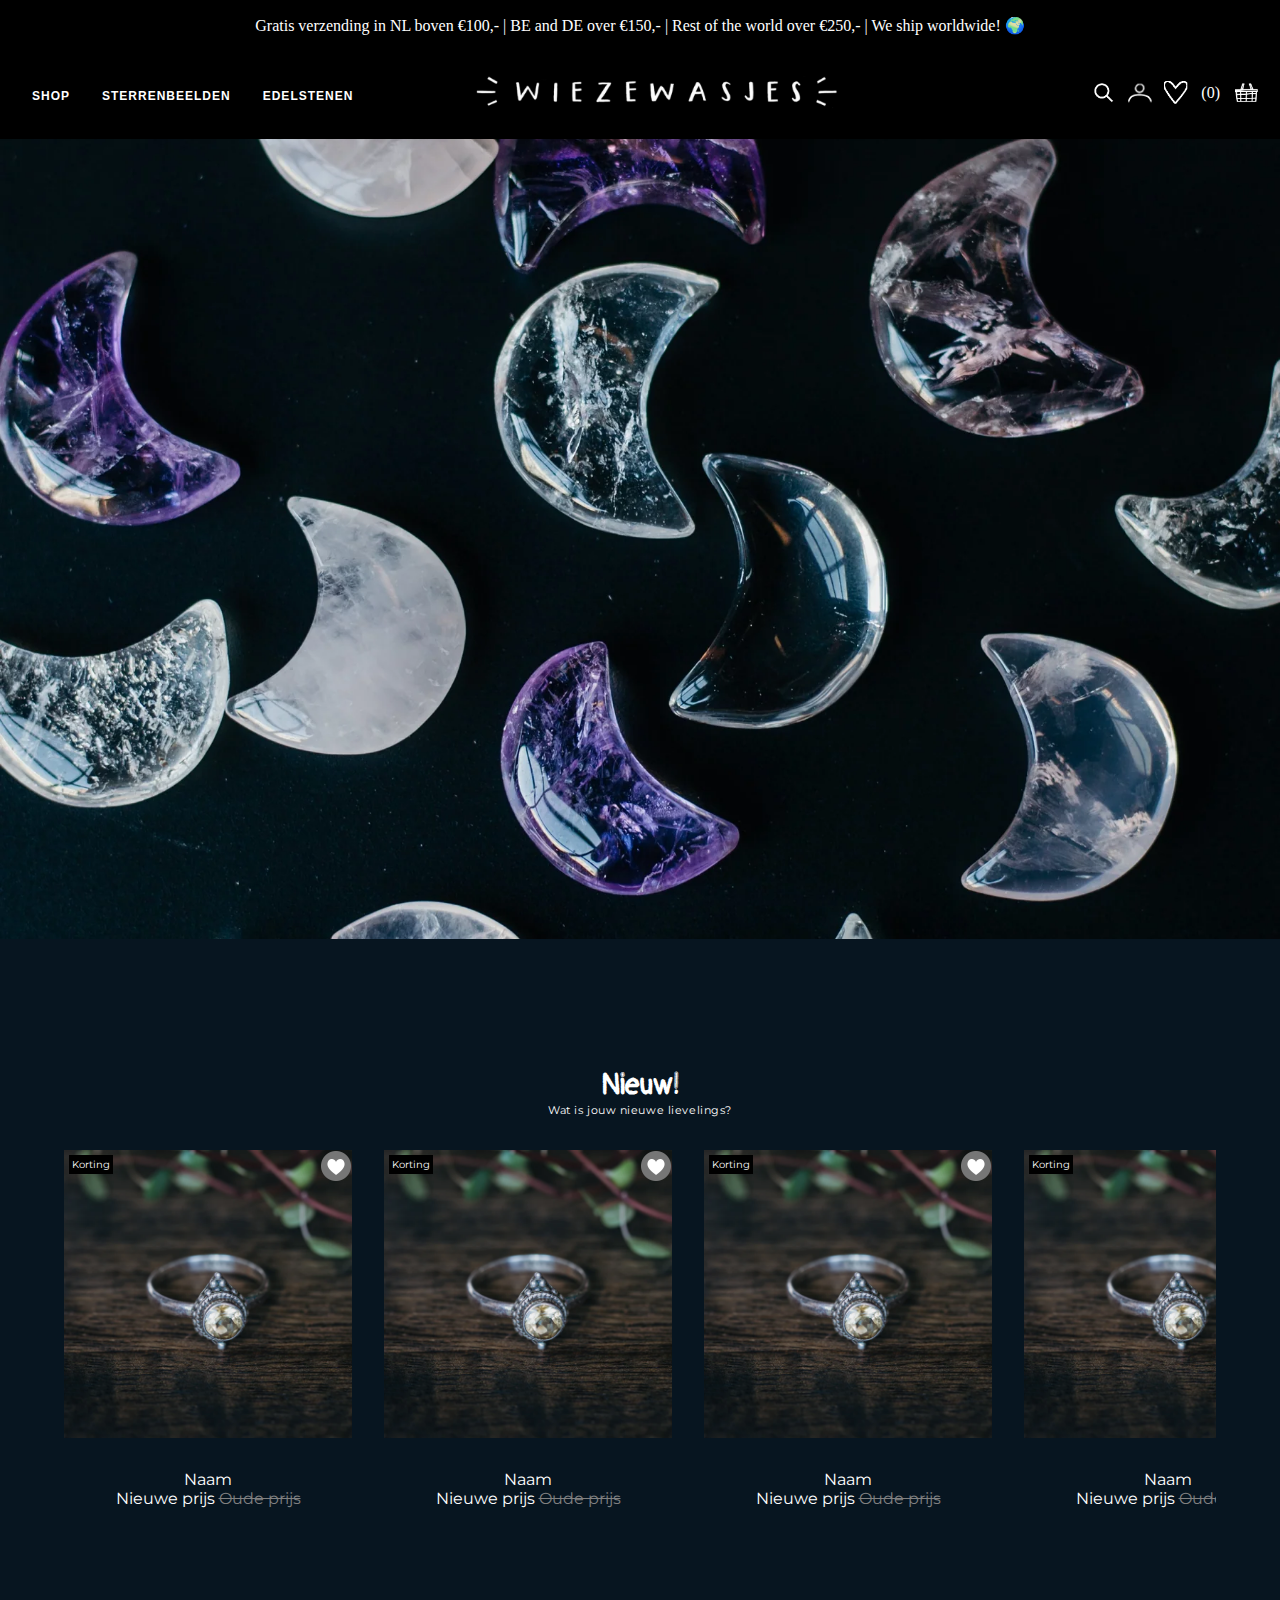
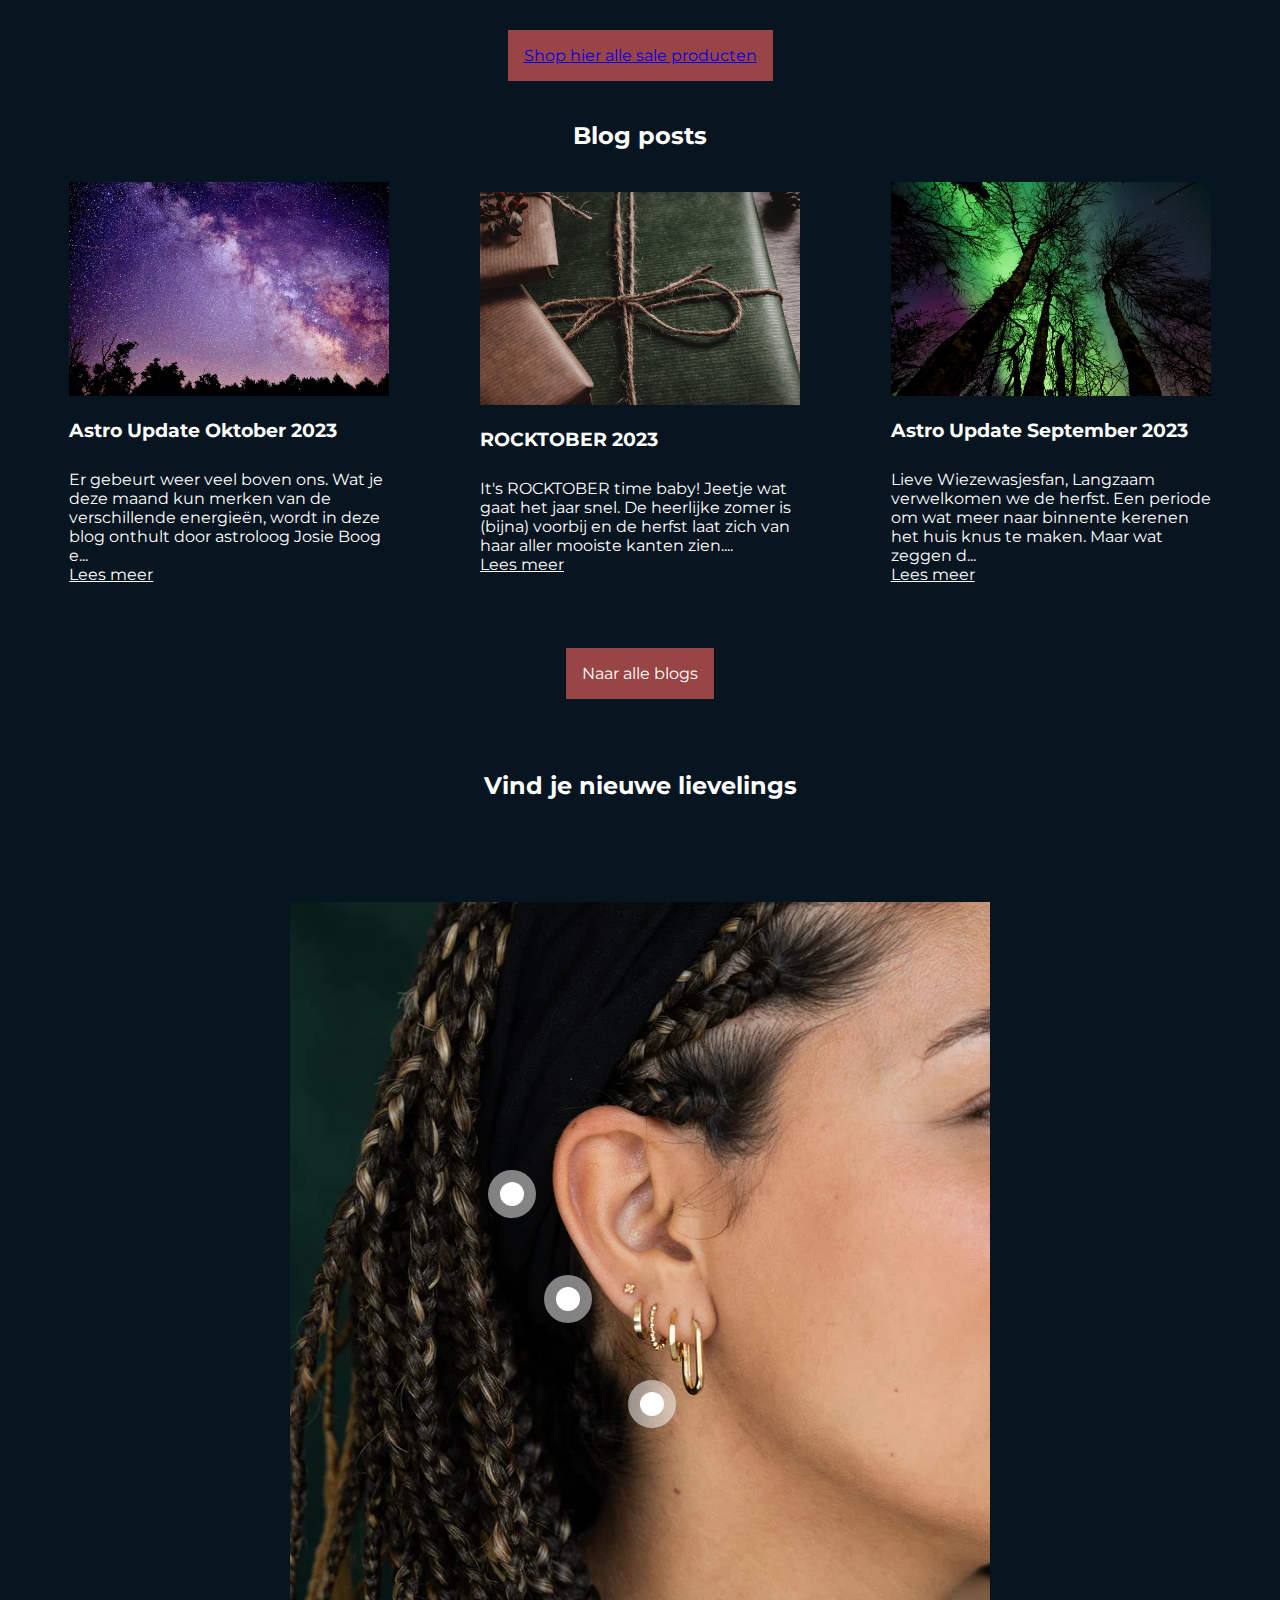
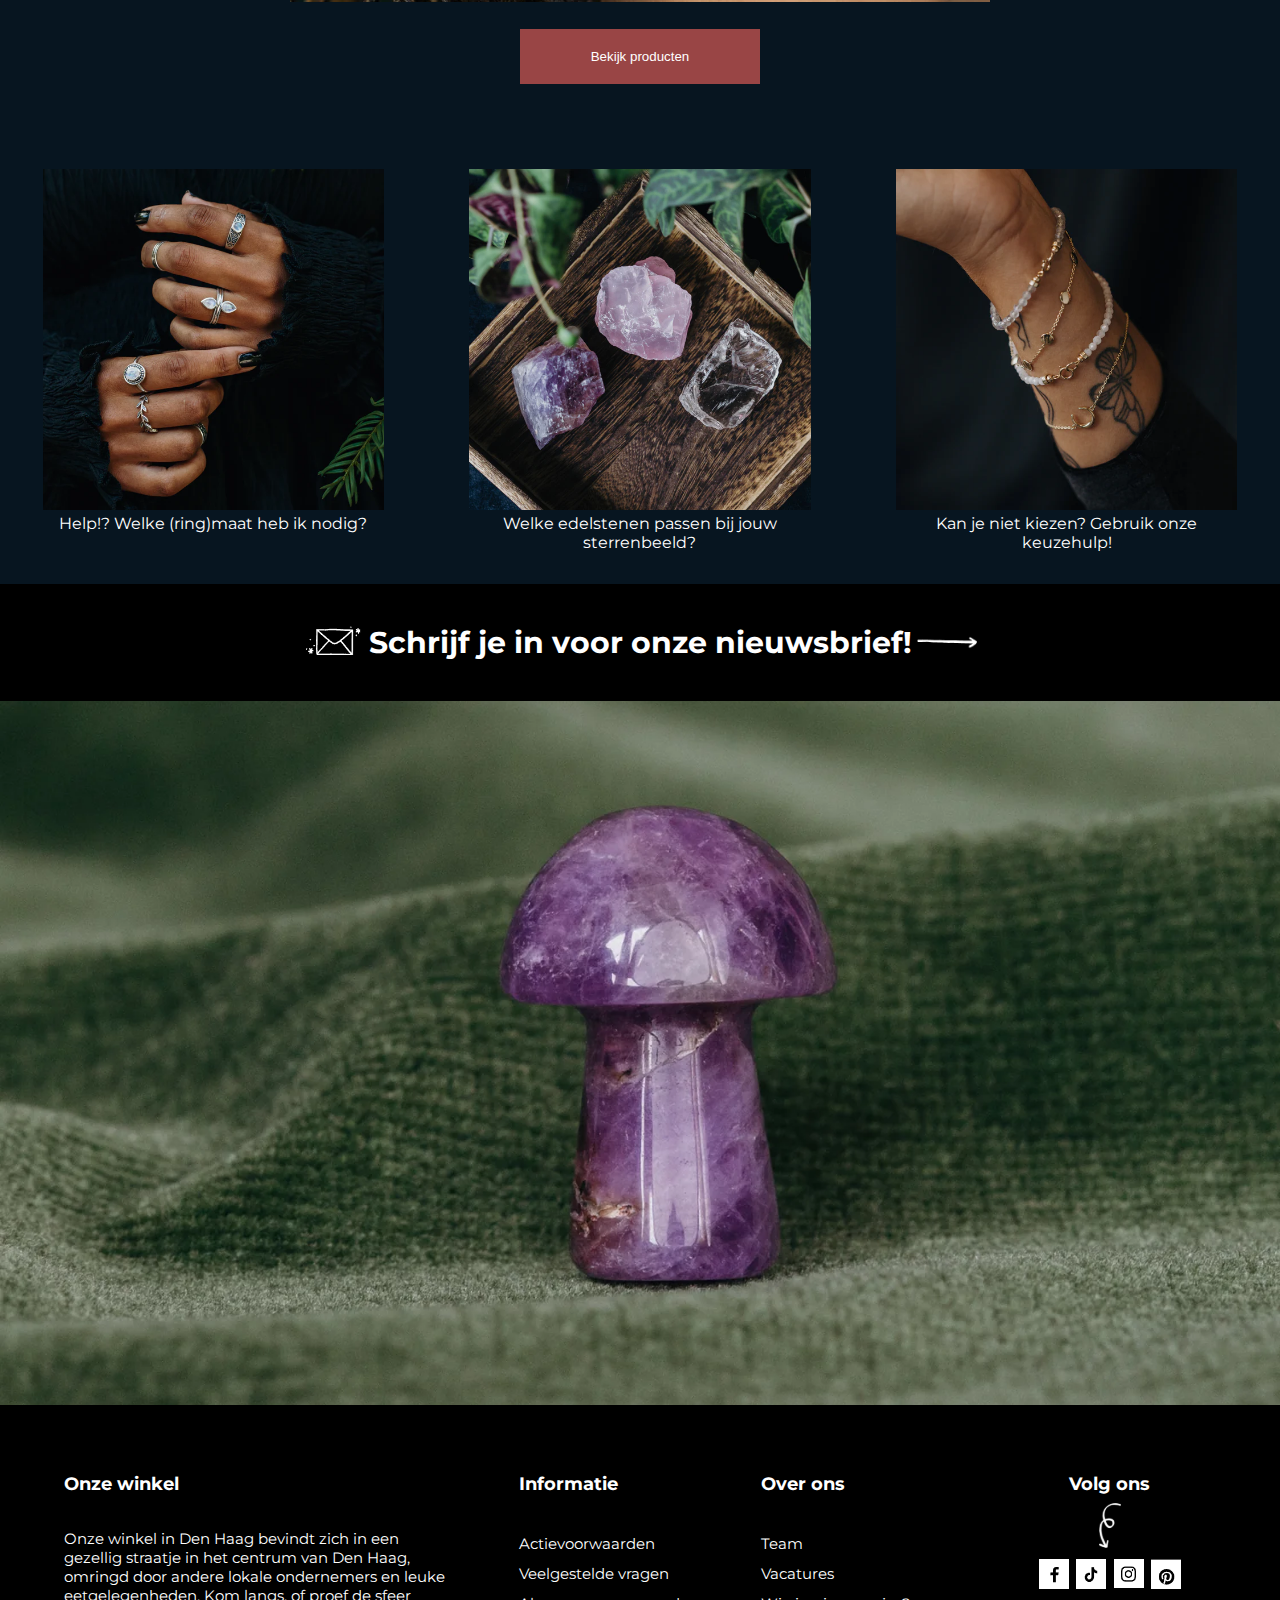
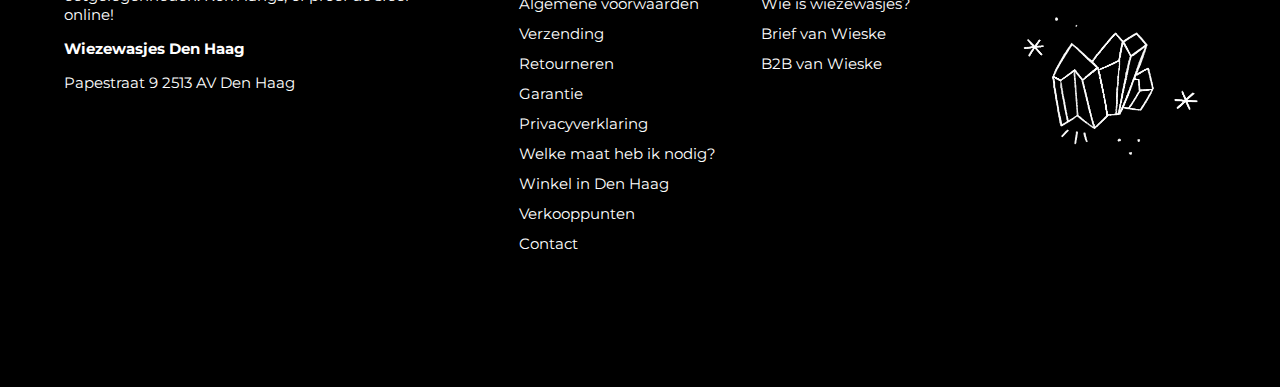
<file: index.html>
<!doctype html>
<html lang="nl">

<head>
    <!-- META -->
    <meta charset="UTF-8">
    <meta name="author" content="jouw naam">
    <meta name="viewport" content="width=device-width, initial-scale=1">

    <!-- TITLE -->
    <title>Wiezewasjes | Unieke sieraden te koop in Den Haag en online</title>

    <!-- LINKS -->
    <link href="styles/finalstyle.css" rel="stylesheet">
    <link rel="icon" type="image/svg+xml" href="images/favicon.svg">
    <link rel="preconnect" href="https://fonts.googleapis.com">
    <link rel="preconnect" href="https://fonts.gstatic.com" crossorigin>
    <link
        href="https://fonts.googleapis.com/css2?family=Expletus+Sans&family=Montserrat:wght@100&family=Pangolin&display=swap"
        rel="stylesheet">
    <link rel="preconnect" href="https://fonts.googleapis.com">
    <link rel="preconnect" href="https://fonts.gstatic.com" crossorigin>
    <link
        href="https://fonts.googleapis.com/css2?family=Expletus+Sans&family=Geologica:wght@700&family=Montserrat:wght@100&family=Pangolin&display=swap"
        rel="stylesheet">
    <link rel="preconnect" href="https://fonts.googleapis.com">
    <link rel="preconnect" href="https://fonts.gstatic.com" crossorigin>
    <link href="https://fonts.googleapis.com/css2?family=Geologica:wght@700&display=swap" rel="stylesheet">
    <link rel="preconnect" href="https://fonts.googleapis.com">
    <link rel="preconnect" href="https://fonts.gstatic.com" crossorigin>
    <link href="https://fonts.googleapis.com/css2?family=Pangolin&display=swap" rel="stylesheet">


</head>








<body>


    <!-- HEADER -->
    <!-- De header met daarin de belangrijkste navigatie-->


    <header>

        <p>Gratis verzending in NL boven €100,- | BE and DE over €150,- | Rest of the world over €250,- | We ship
            worldwide! 🌍</p>

        <nav>

            <ul>

                <li class="hamburger"><a href="#"><img id="hamburgerIcon" src="images/menu_icon.png"
                            alt="Het hamburgermenu van wiezewasjes"></a></li>

                <ul class="menu">

                    <li><a class="nav__link" href="#">shop</a></li> 
                    <li><a class="nav__link" href="sterrenbeelden.html" id="sterrenbeelden-link"
                            data-submenu-trigger>sterrenbeelden</a></li>
                    <li><a class="nav__link" href="#">edelstenen</a></li>

                </ul>

                <li class="logo">
                    <a href="wiezewasjes.html">
                        <img src="images/wiezewasjeslogo.png" alt="Ga naar de homepage van wiezewasjes">
                    </a>
                </li>

                <ul class="nav__icons">


                    <li><a href="#"><img src="images/search_icon.png" alt="Zoekmachine van wiezewasjes"></a></li>
                    <li><a href="#"><img src="images/profile_icon.png" alt="Account, je kunt hier inloggen"></a></li>
                    <li>
                        <div class="aantal__likes">
                            <a href="#"><img src="images/likes_icon.png"
                                    alt="Likes, Je kunt hier de gefavoriete producten terugvinden"></a>
                            <p> (<span id="aantalLikes">0</span>)</p>
                        </div>
                    </li>

                    <li><a href="#"><img src="images/basket_icon.png" alt="Jouw winkelmandje"></a></li>
                </ul>

            </ul>
        </nav>








        <!--submenu (onder)-->



        <nav>
            <ul>
                <li> <a href="#" >Sterrenbeelden</a> </li>
                <li> <a href="#" >Steenbok</a> </li>
                <li> <a href="#" >Waterman</a> </li>
                <li> <a href="#" >Vissen</a> </li>
                <li> <a href="#" >Ram</a> </li>
                <li> <a href="#" >Stier</a> </li>
                <li> <a href="#" >Tweelingen</a> </li>
                <li> <a href="#" >Kreeft</a> </li>
                <li> <a href="#" >Leeuw</a> </li>
                <li> <a href="#" >Maagd</a> </li>
                <li> <a href="#" >Weegschaal</a> </li>
                <li> <a href="#" >Schorpioen</a> </li>
                <li> <a href="#" >Boogschutter</a> </li>
            </ul>

            <section>
                <ul>
                    <li> <a href="#" >Verjaardag</a> </li>
                    <li> <a href="#" >22 DEC T/M 20 JAN</a> </li>
                    <li> <a href="#" >21 JAN T/M 19 FEB</a> </li>
                    <li> <a href="#" >20 FEB T/M 20 MRT </a> </li>
                    <li> <a href="#" >21 MRT T/M 20 APR</a> </li>
                    <li> <a href="#" >21 APR T/M 20 MEI</a> </li>
                    <li> <a href="#" >21 MEI T/M 21 JUN</a> </li>
                    <li> <a href="#" >22 JUN T/M 22 JUL</a> </li>
                    <li> <a href="#" >23 JUL T/M 23 AUG</a> </li>
                    <li> <a href="#" >24 AUG T/M 22 SEPT</a> </li>
                    <li> <a href="#" >23 SEPT T/M 22 OKT</a> </li>
                    <li> <a href="#" >23 OKT T/M 21 NOV</a> </li>
                    <li> <a href="#" >22 NOV T/M 21 DEC</a> </li>
                </ul>
            </section>

            <section>
                <img alt="decoratie" src="images/submenu_sparkles.webp">
                <a href="#" >Sterrenbeelden</a>
                <a>Lees hier welke edelsteen er bij jou past!</a>
            </section>

            <section>
                <img  alt="decoratie" src="images/submenu_edelsteen.webp">
                <a href="#" >Edelstenen</a>
                <a>Informatie over Edelstenen die bij jou passen</a>
            </section>



        </nav>

        <!--hamburgermenu-->

        <nav id="hamburgerMenu">

            <button id="closeButton"><img src="images/kruisje.png" alt="klik menu weg"></button>

            <ul>
                <li><div class="label_kruisje"><div class="label">Shop </div>              <div class="kruisje"><div class="lijn_1"></div><div class="lijn_2"></div></div></div> 
                    <ul>
                        <li>925 STERLING ZILVER</li>
                        <li>14 KARAAT GOUD</li>
                        <li>OVERIG</li>
                        <li>CADEAUTJES</li>
                    </ul>
                </li>
            

                <li><div class="label_kruisje"><div class="label">Sterrenbeelden </div>              <div class="kruisje"><div class="lijn_1"></div><div class="lijn_2"></div></div></div> 
                    <ul>
                        <li>Sterrenbeelden</li>
                        <li>Verjaardag</li>
                    </ul>
                </li>

                <li><div class="label_kruisje"><div class="label">Edelstenen </div>              <div class="kruisje"><div class="lijn_1"></div><div class="lijn_2"></div></div></div> 
                    <ul>
                        <li>EDELSTENEN (A t/m G)</li>
                        <li>EDELSTENEN (H t/m P)</li>
                        <li>EDELSTENEN (R t/m Z)</li>
                        <li>KLEUR</li>
                    </ul>
                </li>
            </ul>

            <ul>

                <li>Account</li>
                <li>Verlanglijst</li>
                <div>
                    <li>EN</li> / <li>NL</li>
                </div>

            </ul>

            <ul>
                <li><a href="#"><img alt="facebook Icon" src=images/ham_fb.png></a></li>
                <li><a href="#"><img alt="TikTok Icon" src=images/ham_tik.png></a></li>
                <li><a href="#"><img alt="Instagram Icon" src=images/ham_insta.png></a></li>
                <li><a href="#"><img alt="Pinterest Icon" src=images/ham_pin.png></a></li>
            </ul>


        </nav>


        <!-- 
        <section class="announcement">
            <p>🍄 GEBRUIK CODE: ROCKTOBER23 VOOR 20% KORTING! 🍄</p>
            <p>GELDIG OP AL ONZE PRODUCTEN, OOK IN DE WINKEL IN DEN HAAG.</p>
        </section>
     -->


    </header>






    <!-- MAIN -->
    <!-- Het hoofdgedeelte van de website-->
    <main>



        <!-- SECTION HERO -->
        <!-- sections om op te delen, article voor de blogposts-->




        <section>


            <!--Deze H1 zal hidden zijn-->
            <h1 class="sr-only">Welkom op de website van Wiezewasjes, je kunt hier prachtige sieraden en edelstenen
                online bestellen.
                Als je een affiniteit hebt met sieraden, edelstenen en spiritualiteit ben je hier op de juiste plek. Je
                bent nu op de homepage van de Wiezewasjespagina.</h1>


            <article>
                <!-- <img src="images/banner_rocktober.webp" alt="de promotieposter voor de speciale obtober actie"> -->
                <img src="images/banner_edelstenen.webp" alt="foto van edelstenen in de vorm van manen">
                <img src="images/banner_ring.webp" alt="foto van een hand met een mooie grote ring">
            </article>



        </section>









        <!-- SECTION SUMMERSALE -->
        <section>
            <h2>Nieuw!</h2>
            <h3>Wat is jouw nieuwe lievelings?</h3>
            <!--De doos er om heen Grid (dus links naar rechts) en de listitems positioneren met flex-->
            <section>
                <ul>
                    <!--Grid container: main > section:nth-of-type(2) ul WANT het is de tweede section -->
                    <li>
                        <!--Grid items: -->
                        <p>Korting</p> <img class="like-button" src="images/hartje_leeg.png"
                            alt="like dit item voor later">
                        <img src="images/sieraad.webp" alt="foto van een mooi sieraad">
                        <a href="#">Naam</a>
                        <p>Nieuwe prijs <span>Oude prijs</span></p>
                    </li>
                    <li>
                        <p>Korting</p> <img class="like-button" src="images/hartje_leeg.png"
                            alt="like dit item voor later">
                        <img src="images/sieraad.webp" alt="foto van een mooi sieraad">
                        <a href="#">Naam</a>
                        <p>Nieuwe prijs <span>Oude prijs</span></p>
                    </li>
                    <li>
                        <p>Korting</p> <img class="like-button" src="images/hartje_leeg.png"
                            alt="like dit item voor later">
                        <img src="images/sieraad.webp" alt="foto van een mooi sieraad">
                        <a href="#">Naam</a>
                        <p>Nieuwe prijs <span>Oude prijs</span></p>
                    </li>
                    <li>
                        <p>Korting</p> <img class="like-button" src="images/hartje_leeg.png"
                            alt="like dit item voor later">
                        <img src="images/sieraad.webp" alt="foto van een mooi sieraad">
                        <a href="#">Naam</a>
                        <p>Nieuwe prijs <span>Oude prijs</span></p>
                    </li>
                </ul>
            </section>

            <a href="#">Shop hier <span>alle</span> sale producten</a>
        </section>

        <!-- SECTION BLOG POSTS -->
        <section>
            <h2>Blog posts</h2>
            <!--Losse artikelen-->

            <article>
                <img src="images/astro_update_nov.webp" alt="foto van een donkere paarsgekleurde hemel">
                <h3>Astro Update Oktober 2023</h3>
                <p>Er gebeurt weer veel boven ons. Wat je deze maand kun merken van de verschillende energieën, wordt in
                    deze blog onthult door astroloog Josie Boog e...</p>
                <a href="#" >Lees meer <span class="sr-only">Je
                        kunt via deze link meer lezen over de Astroupdate van Oktober.</span></a>
            </article>
            <article>
                <img src="images/blog_foto_cadeau.webp" alt="foto van een warm gekleurde planeet">
                <h3>ROCKTOBER 2023</h3>
                <p>It's ROCKTOBER time baby! Jeetje wat gaat het jaar snel. De heerlijke zomer is (bijna) voorbij en de
                    herfst laat zich van haar aller mooiste kanten zien....</p>
                <a href="#" >Lees meer <span class="sr-only">Je kunt via deze link
                        meer te weten komen over de Oktober actie.</span></a>
            </article>
            <article>
                <img src="images/blog_foto_bomen.webp" alt="foto van mooie bomen">
                <h3>Astro Update September 2023</h3>
                <p>Lieve Wiezewasjesfan, Langzaam verwelkomen we de herfst. Een periode om wat meer naar binnente
                    kerenen het huis knus te maken. Maar wat zeggen d...</p>
                <a href="#" >Lees meer <span class="sr-only">Je
                        kunt via deze link meer lezen over de Astroupdate van September 2023.</span></a>
            </article>
            <article>
                <a href="#" >Naar alle blogs</a>
            </article>
        </section>

        <!-- SECTION ETALAGE -->
        <section>
            <h2>Vind je nieuwe lievelings</h2>
            <!--relative?-->
            <article>
                <ul>
                    <li>
                        <a href="#" ></a>
                    </li>
                    <li>
                        <a href="#" ></a>
                    </li>
                    <li>
                        <a href="#" ></a>
                    </li>
                </ul>
                <img src="images/oor.webp" alt="foto van oor">
            </article>
            <!-- <article><a>Bekijk producten</a></article> -->
            <button>Bekijk producten</button>
        </section>


        <!-- SECTION 5: NOG MEER BLOGS -->
        <section>
            <article>
                <a><img src="images/ringmaat.webp" alt="foto van een mooi sieraad"></a>
                <a>Help!? Welke (ring)maat heb ik nodig?</a>
            </article>
            <article>
                <a><img src="images/edelstenensterrenbeeld.webp" alt="foto van een mooi sieraad"></a>
                <a>Welke edelstenen passen bij jouw sterrenbeeld?</a>
            </article>
            <article>
                <a><img src="images/keuzehulp.webp" alt="foto van een mooi sieraad"></a>
                <a>Kan je niet kiezen? Gebruik onze keuzehulp!</a>
            </article>
        </section>


        <section>
            <img src="images/nieuwsbrief.png" alt="decoratie">
            <h2>Schrijf je in voor onze nieuwsbrief!</h2><img src="images/nieuwsbriefarrow.png" alt="decoratie">
        </section>


        <div class="bottom-banner">
            <img src="images/paddenstoeltje.webp" alt="foto van paddenstoel">
        </div>



        <section>
            <h2>Laatst bekeken door jou</h2>
            <!--Javascript?-->
        </section>

    </main>

    <!-- FOOTER: grid-->
    <footer>

        <!-- onderdeel 1 -->
        <article>
            <h3>Onze winkel</h3>
            <p>Onze winkel in Den Haag bevindt zich in een gezellig straatje in het centrum van Den Haag, omringd
                door andere lokale ondernemers en leuke eetgelegenheden. Kom langs, of proef de sfeer online!</p>

            <h4>Wiezewasjes Den Haag</h4>
            <p> Papestraat 9 2513 AV Den Haag</p>
        </article>


        <!-- onderdeel 2 -->
        <nav>
            <h3>Informatie</h3>
            <ul>
                <li><a href="#">Actievoorwaarden</a></li>
                <li><a href="#">Veelgestelde vragen</a></li>
                <li><a href="#">Algemene voorwaarden</a></li>
                <li><a href="#">Verzending</a></li>
                <li><a href="#">Retourneren</a></li>
                <li><a href="#">Garantie</a></li>
                <li><a href="#">Privacyverklaring</a></li>
                <li><a href="#">Welke maat heb ik nodig?</a></li>
                <li><a href="#">Winkel in Den Haag</a></li>
                <li><a href="#">Verkooppunten</a></li>
                <li><a href="#">Contact</a></li>
            </ul>
        </nav>

        <!-- onderdeel 3 -->
        <nav>
            <h3>Over ons</h3>
            <ul>
                <li><a href="#">Team</a></li>
                <li><a href="#">Vacatures</a></li>
                <li><a href="#">Wie is wiezewasjes?</a></li>
                <li><a href="#">Brief van Wieske</a></li>
                <li><a href="#">B2B van Wieske</a></li>
            </ul>
        </nav>
        <!-- onderdeel 4 -->

        <nav>
            <h3>Volg ons</h3>
            <img alt="decoratie" src="images/social-arrow.svg">
            <ul>
                <li><a href="#" ><img alt="facebook" src="images/facebook.png"></a></li>
                <li><a href="#" ><img alt="tiktok" src="images/tiktok.png"></a></li>
                <li><a href="#" ><img alt="Instagram" src="images/insta.png"></a></li>
                <li><a href="#" ><img alt="Pinterest" src="images/pinterest.png"></a></li>
            </ul>
            <img alt="decoratie" src="images/footer-gem.webp">
        </nav>



    </footer>



    <script src="java.js"></script>

</body>
</file>
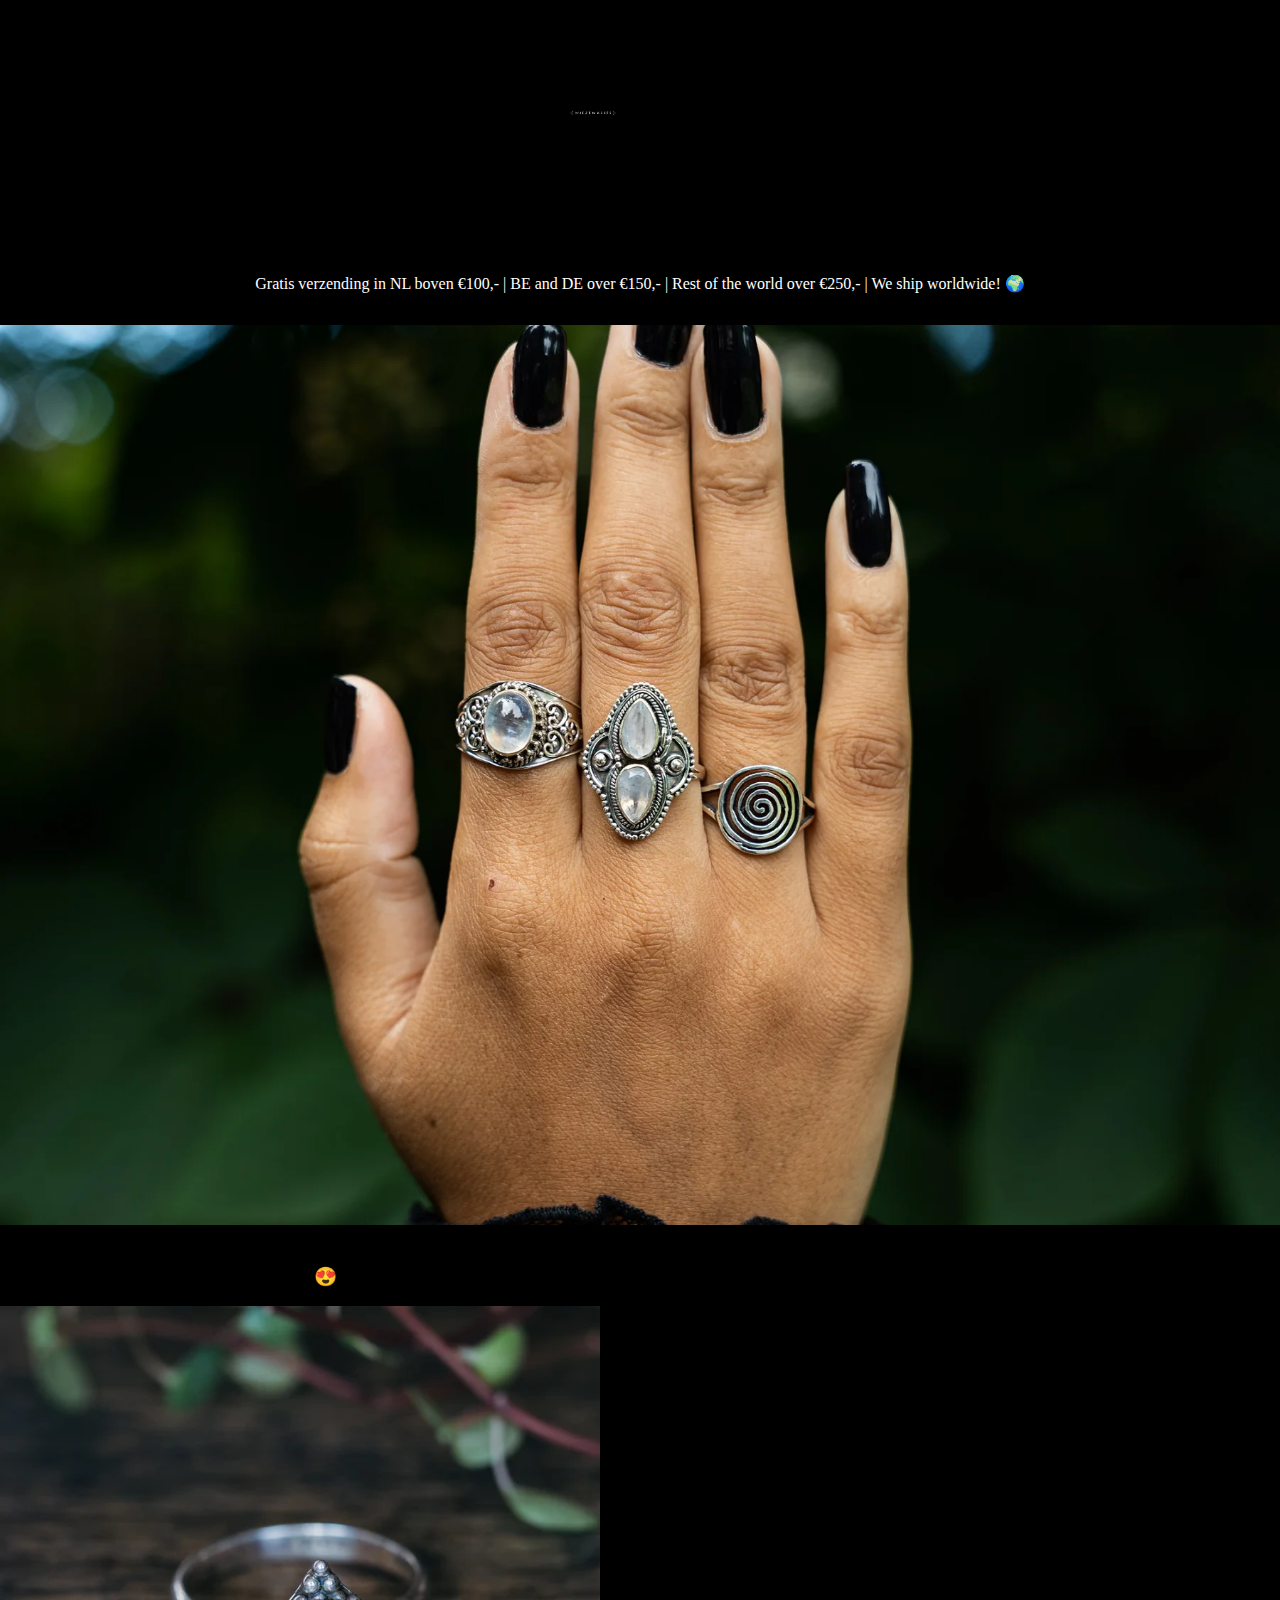
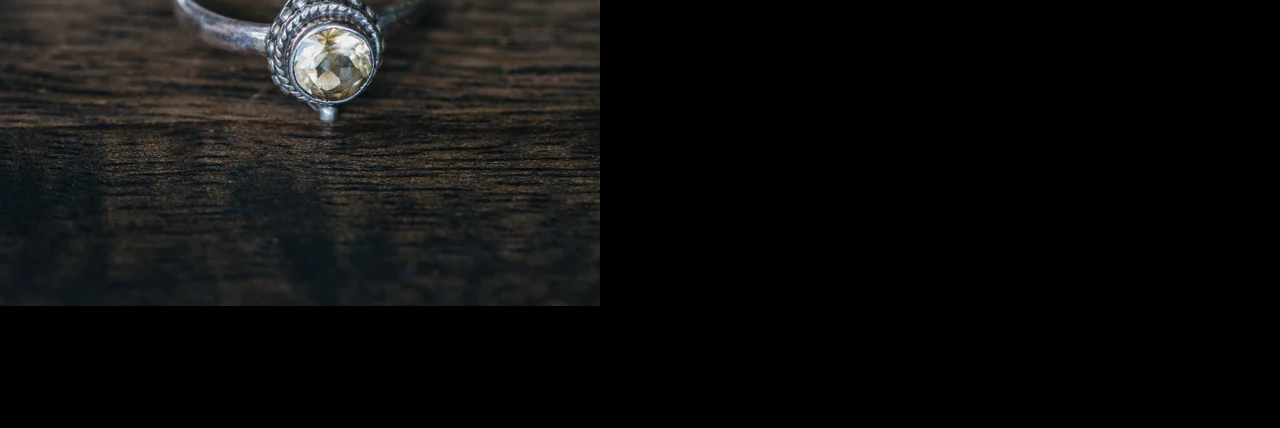
<file: index3.html>
<!doctype html>
<html lang="nl">

<head>
	<meta charset="UTF-8">
	<meta name="author" content="jouw naam">
	<meta name="viewport" content="width=device-width, initial-scale=1">

	<title>
		Wiezewasjes | Unieke sieraden te koop in Den Haag en online
	</title>

	<link href="styles/style.css" rel="stylesheet">
	<link rel="icon" type="image/svg+xml" href="images/favicon.svg">
</head>

<body>

	<nav>
		<div class="navbar">
			<ul>
				<li> <a>shop</a> </li>
				<li> <a>sterrenbeelden</a> </li>
				<li> <a>edelstenen</a> </li>
			</ul>
			<img src="images/wiezewasjeslogo.png"
				alt="Logo van de sieradenwinkel Wiezewasjes, functioneert als homepage button">
			<ul>
				<li> <a>taal</a> </li>
				<li> <a>zoeken</a> </li>
				<li> <a>profiel</a> </li>
				<li> <a>likes</a> </li>
				<li> <a>winkelwagentje</a> </li>
			</ul>
		</div>
		<p class="nav_tekst">Gratis verzending in NL boven €100,- | BE and DE over €150,- | Rest of the world over
			€250,- | We ship worldwide! 🌍</p>
	</nav>
	<section class="hero">
		<img src="images/heroimage1.webp">
	</section>
	<section>
		<h2>Zomer sale 2023!</h2>
		<h3>Zit jouw favoriet er ook (weer) tussen? 😍</h3>
		<div class="saleitems">
			<img src="images/sieraad.webp">
			<div class="info">
			<p>Naam van sieraad</p>
			<div class="pricing">
				<p>Nieuwe prijs</p>
				<p>Oude prijs</p>
			</div>
		</div>
		</div>
	</section>
	<script defer src="scripts/script.js"></script>
</body>

</html>
</file>
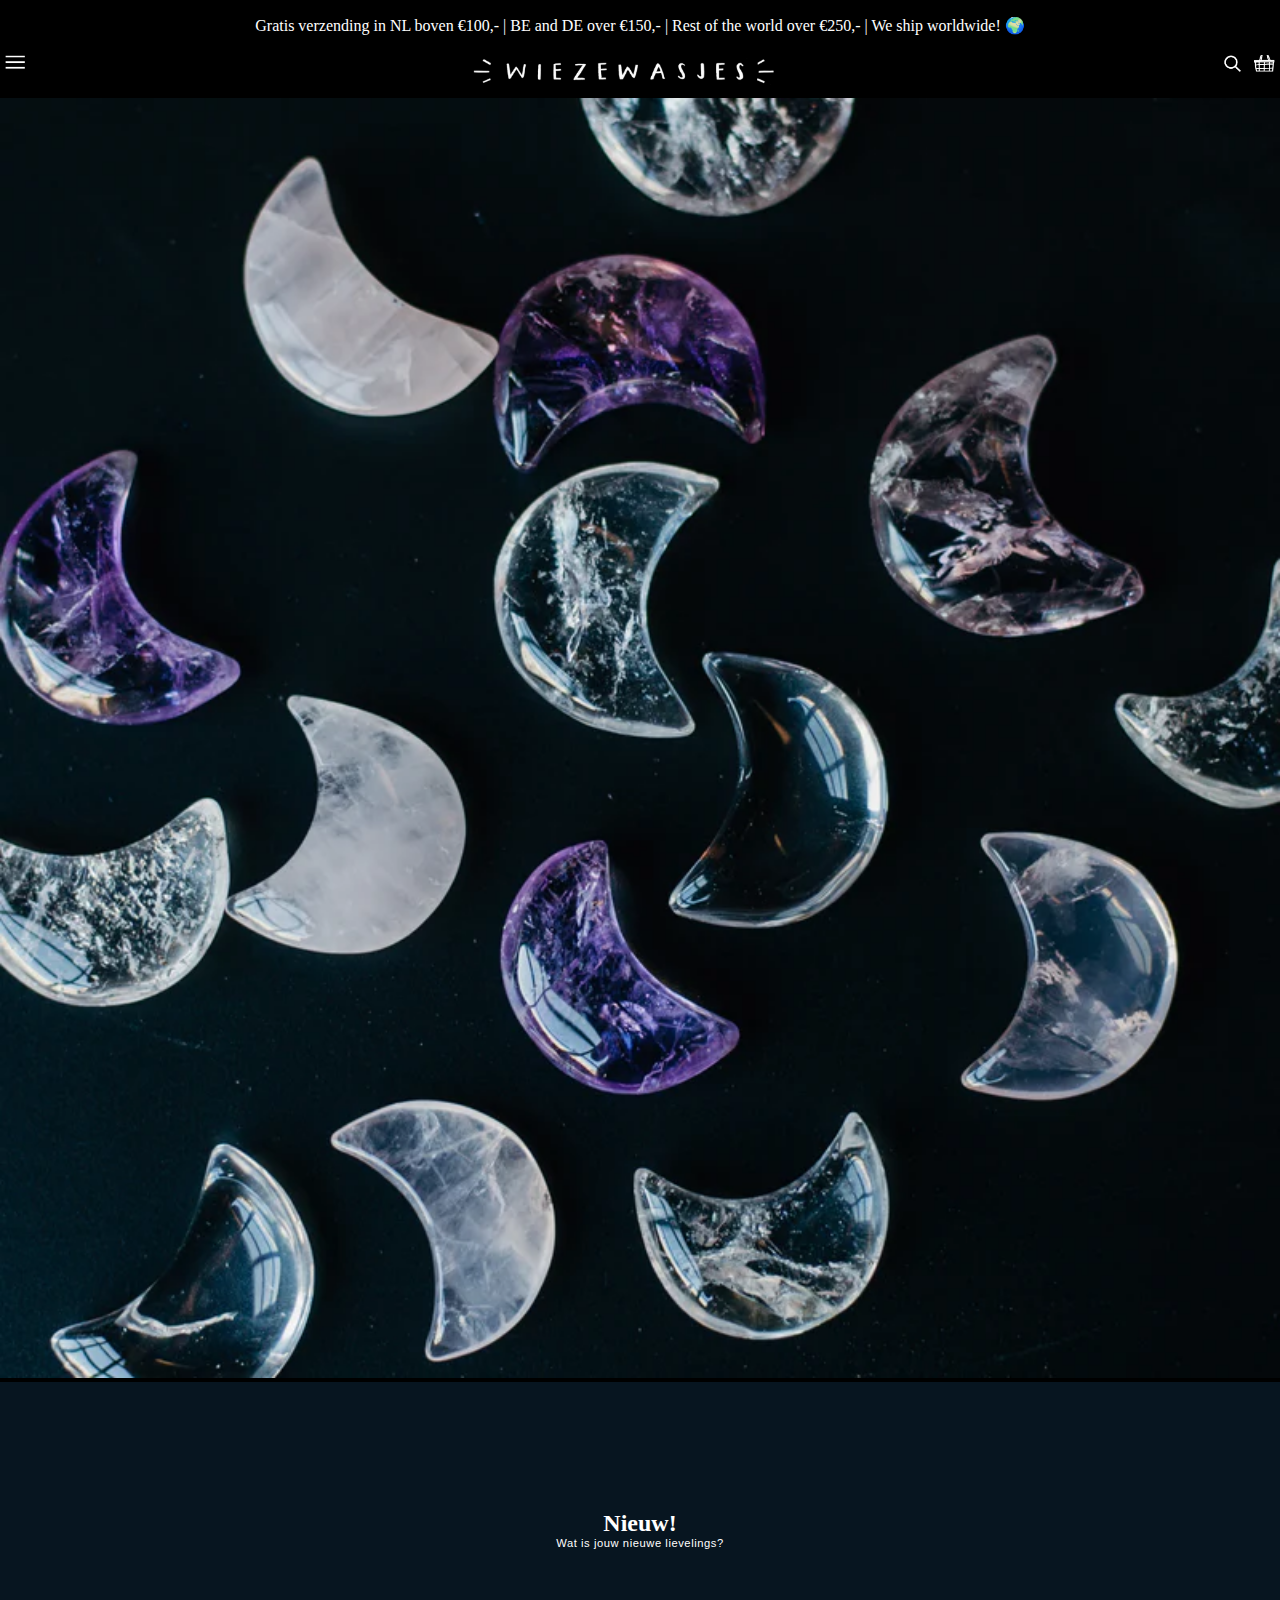
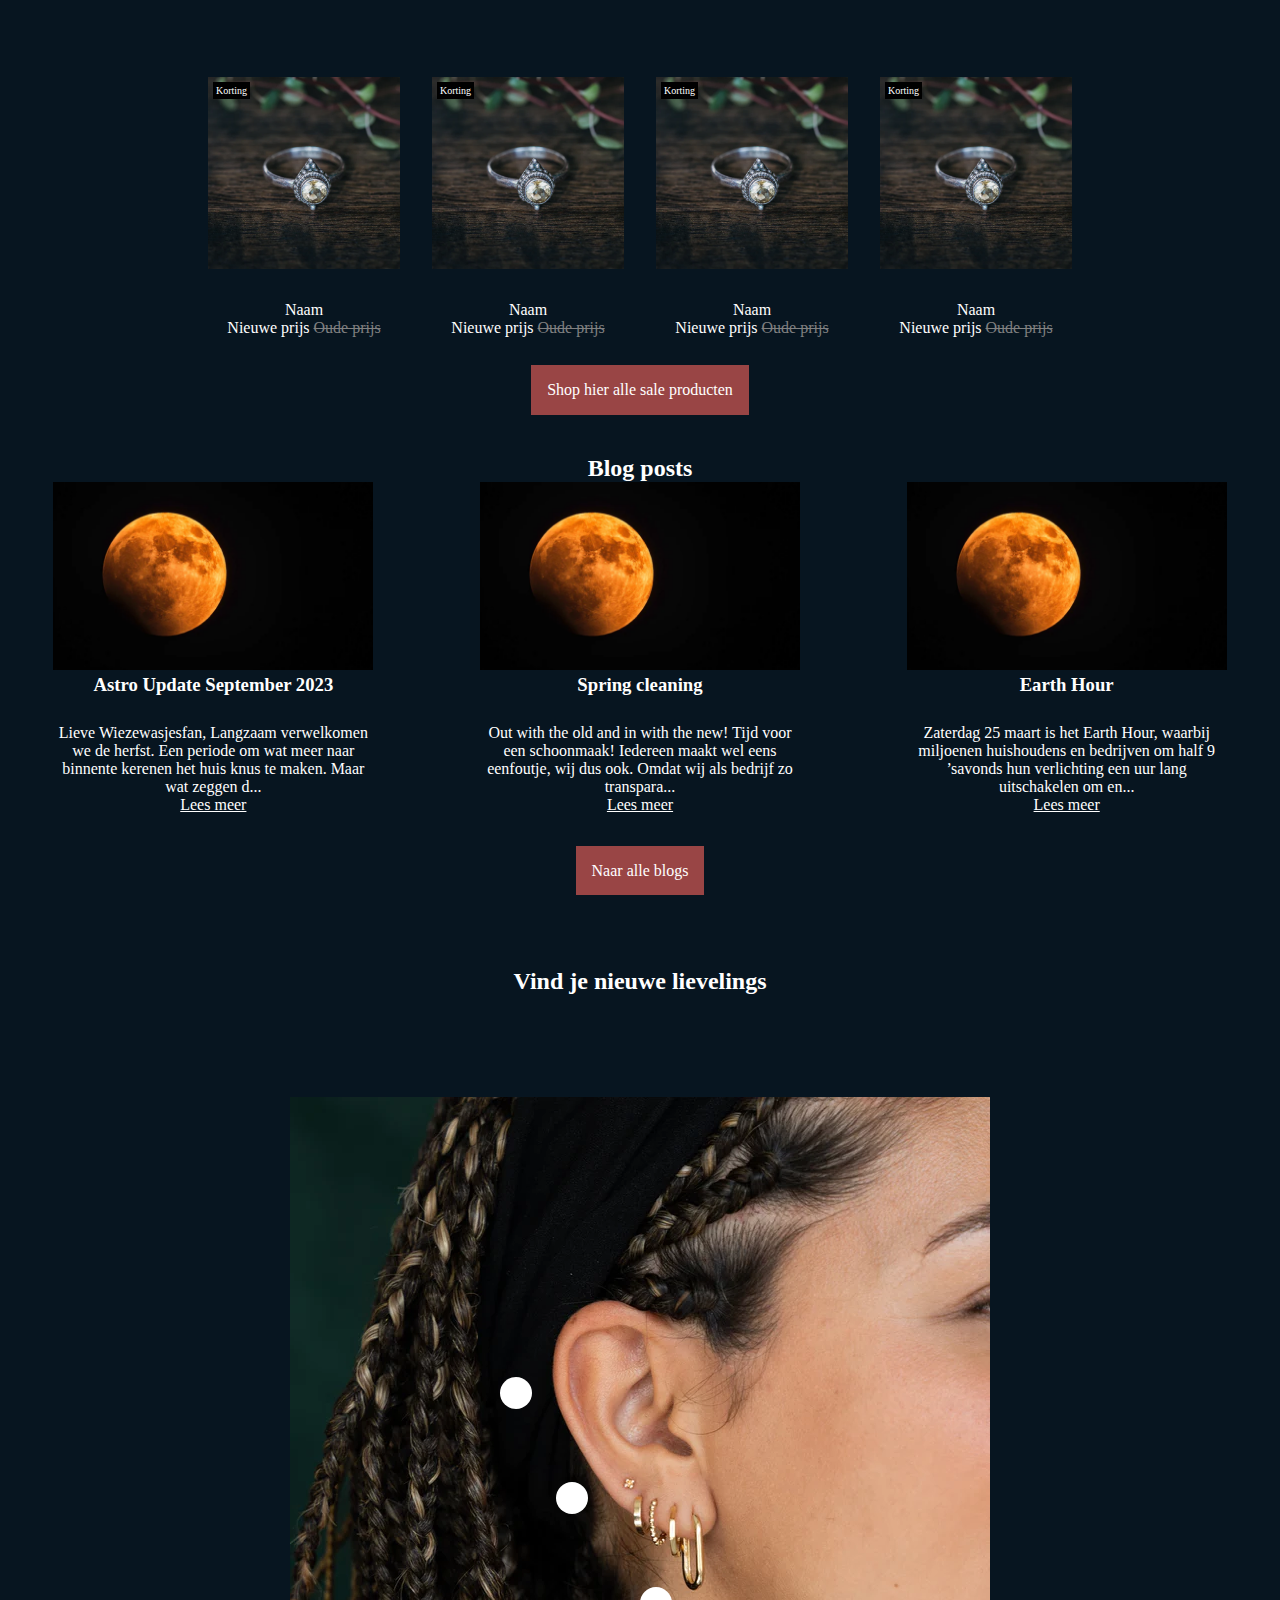
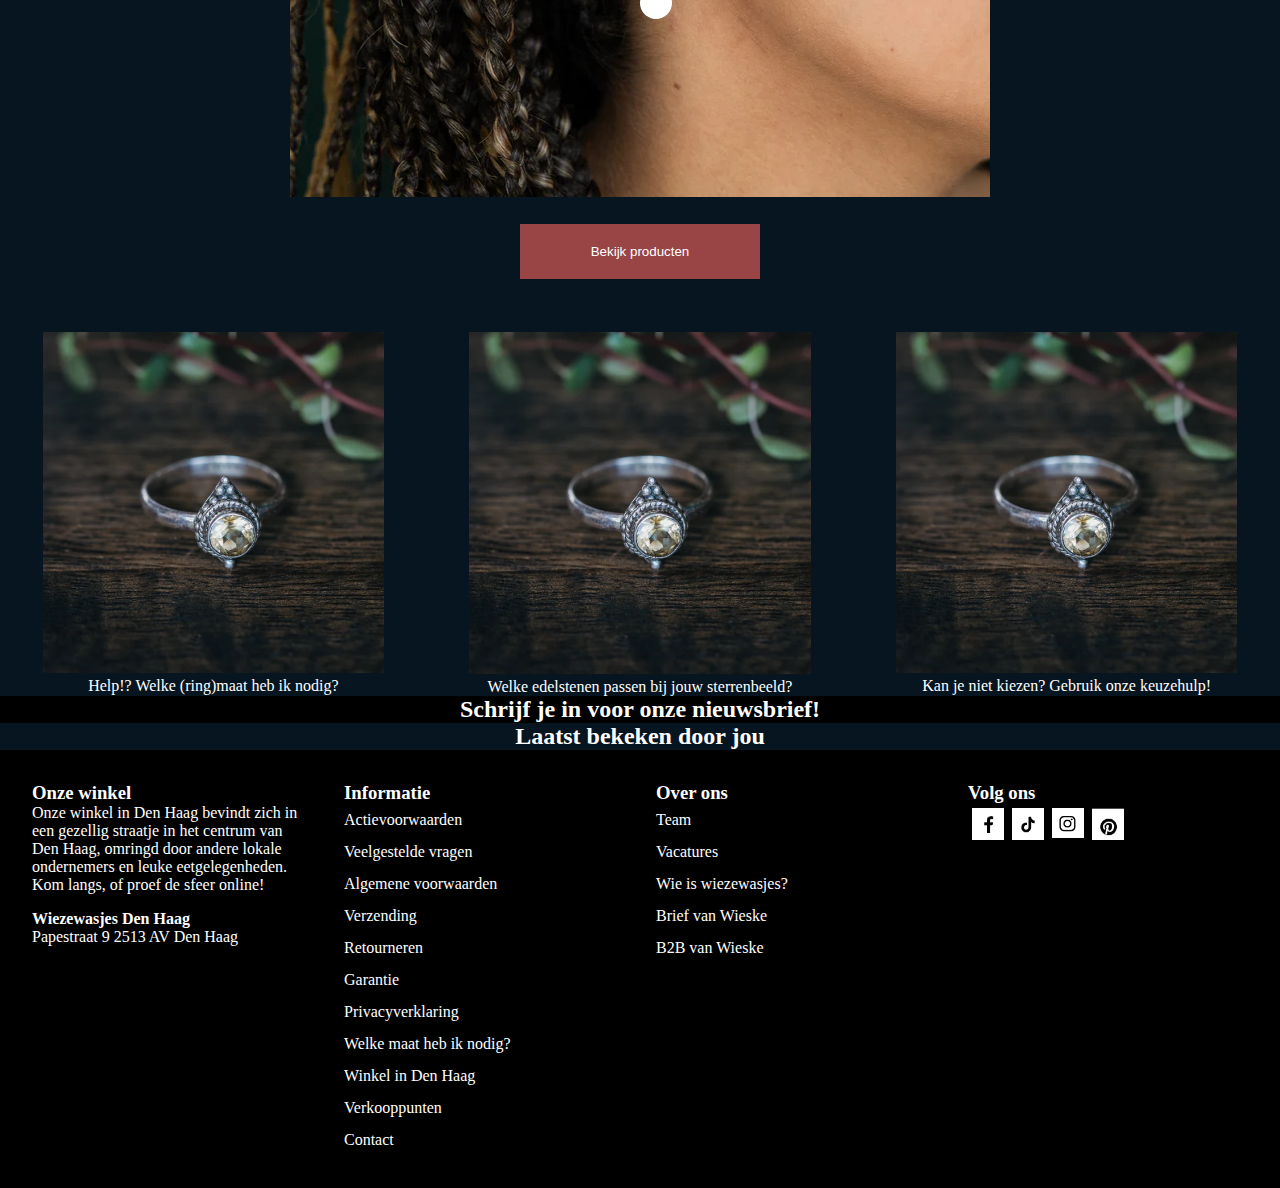
<file: index4.html>
<!doctype html>
<html lang="nl">

<head>
    <!-- META -->
    <meta charset="UTF-8">
    <meta name="author" content="jouw naam">
    <meta name="viewport" content="width=device-width, initial-scale=1">

    <!-- TITLE -->
    <title>Wiezewasjes | Unieke sieraden te koop in Den Haag en online</title>

    <!-- LINKS -->
    <link href="styles/style2.css" rel="stylesheet">
    <link rel="icon" type="image/svg+xml" href="images/favicon.svg">
</head>

<body>

    <!-- HEADER -->
    <!-- De header met daarin de belangrijkste navigatie-->
    <header>
        <p>Gratis verzending in NL boven €100,- | BE and DE over €150,- | Rest of the world over €250,- | We ship
            worldwide! 🌍</p>
        <nav>
            <ul>
                <li><a href="index2.html"><img src="images/wiezewasjeslogo.png" class="logo"></a></li>
                <li><a href="#"><img src="images/menu_icon.png"></a></li>
                <li><a href="#"><img src="images/search_icon.png"></a></li>
                <li><a href="#"><img src="images/basket_icon.png"></a></li>
            </ul>
        </nav>
    </header>

    <!-- MAIN -->
    <!-- Het hoofdgedeelte van de website-->
    <main>

        <!-- SECTION HERO -->
        <!-- sections om op te delen, article voor de blogposts-->
        <section>
            <!--Deze H1 zal hidden zijn-->
            <h1>Welkom op de website van Wiezewasjes, je kunt hier prachtige sieraden en edelstenen online bestellen.
                Als je een affiniteit hebt met sieraden, edelstenen en spiritualiteit ben je hier op de juiste plek. Je
                bent nu op de homepage van de Wiezewasjespagina.</h1>
            <img src="images/Edelstenen.webp" alt="heroimage">
        </section>


        <!-- SECTION SUMMERSALE -->
        <section>
            <h2>Nieuw!</h2>
            <h3>Wat is jouw nieuwe lievelings?</h3>
            <!--De doos er om heen Grid (dus links naar rechts) en de listitems positioneren met flex-->
            <ul>
                <!--Grid container: main > section:nth-of-type(2) ul WANT het is de tweede section -->
                <li>
                    <!--Grid items: -->
                    <p>Korting</p>
                    <img src="images/sieraad.webp" alt="foto van een mooi sieraad">
                    <a href="#">Naam</a>
                    <p>Nieuwe prijs <span>Oude prijs</span></p>
                </li>
                <li>
                    <p>Korting</p>
                    <img src="images/sieraad.webp" alt="foto van een mooi sieraad">
                    <a href="#">Naam</a>
                    <p>Nieuwe prijs <span>Oude prijs</span></p>
                </li>
                <li>
                    <p>Korting</p>
                    <img src="images/sieraad.webp" alt="foto van een mooi sieraad">
                    <a href="#">Naam</a>
                    <p>Nieuwe prijs <span>Oude prijs</span></p>
                </li>
                <li>
                    <p>Korting</p>
                    <img src="images/sieraad.webp" alt="foto van een mooi sieraad">
                    <a href="#">Naam</a>
                    <p>Nieuwe prijs <span>Oude prijs</span></p>
                </li>
            </ul>
            <a>Shop hier <span>alle</span> sale producten</a>
        </section>

        <!-- SECTION BLOG POSTS -->
        <section>
            <h2>Blog posts</h2>
            <!--Losse artikelen-->
            <article>
                <img src="images/blogfoto.png" alt="foto van een warm gekleurde planeet">
                <h3>Astro Update September 2023</h3>
                <p>Lieve Wiezewasjesfan, Langzaam verwelkomen we de herfst. Een periode om wat meer naar binnente
                    kerenen het huis knus te maken. Maar wat zeggen d...</p>
                <a href="#">Lees meer</a>
            </article>
            <article>
                <img src="images/blogfoto.png" alt="foto van een warm gekleurde planeet">
                <h3>Spring cleaning</h3>
                <p>Out with the old and in with the new! Tijd voor een schoonmaak! Iedereen maakt wel eens
                    eenfoutje, wij dus ook. Omdat wij als bedrijf zo transpara...</p>
                <a href="#">Lees meer</a>
            </article>
            <article>
                <img src="images/blogfoto.png" alt="foto van een warm gekleurde planeet">
                <h3>Earth Hour</h3>
                <p>Zaterdag 25 maart is het Earth Hour, waarbij miljoenen huishoudens en bedrijven om half 9
                    ’savonds hun verlichting een uur lang uitschakelen om en...</p>
                <a href="#">Lees meer</a>
            </article>
            <article>
                <a href="#">Naar alle blogs</a>
            </article>
        </section>

        <!-- SECTION ETALAGE -->
        <section>
            <h2>Vind je nieuwe lievelings</h2>
                <!--relative?-->
                <article>
                <ul>
                    <li></li>
                    <li></li>
                    <li></li>
                </ul> 
                <img src="images/oor.webp" alt="foto van oor">
            </article>
            <!-- <article><a>Bekijk producten</a></article> -->
            <button>Bekijk producten</button>
        </section>


        <!-- SECTION 5: NOG MEER BLOGS -->
        <section>
            <article>
                <a><img src="images/sieraad.webp" alt="foto van een mooi sieraad"></a>
                <a>Help!? Welke (ring)maat heb ik nodig?</a>
            </article>
            <article>
                <a><img src="images/sieraad.webp" alt="foto van een mooi sieraad"></a>
                <a>Welke edelstenen passen bij jouw sterrenbeeld?</a>
            </article>
            <article>
                <a><img src="images/sieraad.webp" alt="foto van een mooi sieraad"></a>
                <a>Kan je niet kiezen? Gebruik onze keuzehulp!</a>
            </article>
        </section>

        <section>
            <h2>Schrijf je in voor onze nieuwsbrief!</h2>
        </section>

        <section>
            <h2>Laatst bekeken door jou</h2>
            <!--Javascript?-->
        </section>

    </main>

    <!-- FOOTER: grid-->
    <footer>

        <!-- onderdeel 1 -->
    <article>
        <h3>Onze winkel</h3>
                <p>Onze winkel in Den Haag bevindt zich in een gezellig straatje in het centrum van Den Haag, omringd
                    door andere lokale ondernemers en leuke eetgelegenheden. Kom langs, of proef de sfeer online!</p>

                    <h4>Wiezewasjes Den Haag</h4>
                <p> Papestraat 9 2513 AV Den Haag</p>
    </article>


        <!-- onderdeel 2 -->
    <nav>
        <h3>Informatie</h3>
            <ul>
                <li><a href="#">Actievoorwaarden</a></li>
                <li><a href="#">Veelgestelde vragen</a></li>
                <li><a href="#">Algemene voorwaarden</a></li>
                <li><a href="#">Verzending</a></li>
                <li><a href="#">Retourneren</a></li>
                <li><a href="#">Garantie</a></li>
                <li><a href="#">Privacyverklaring</a></li>
                <li><a href="#">Welke maat heb ik nodig?</a></li>
                <li><a href="#">Winkel in Den Haag</a></li>
                <li><a href="#">Verkooppunten</a></li>
                <li><a href="#">Contact</a></li>
            </ul>
    </nav>

            <!-- onderdeel 3 -->
    <nav>
        <h3>Over ons</h3>
            <ul>
                <li><a href="#">Team</a></li>
                <li><a href="#">Vacatures</a></li>
                <li><a href="#">Wie is wiezewasjes?</a></li>
                <li><a href="#">Brief van Wieske</a></li>
                <li><a href="#">B2B van Wieske</a></li>
            </ul>
    </nav>
            <!-- onderdeel 4 -->
    
    <nav>
        <h3>Volg ons</h3>
            <ul>
                <li><a href="#" alt="link naar facebook"><img src="images/facebook.png"></a></li>
                <li><a href="#" alt="link naar tiktok"><img src="images/tiktok.png"></a></li>
                <li><a href="#" alt="link naar instagram"><img src="images/insta.png"></a></li>
                <li><a href="#" alt="link naar pinterest"><img src="images/pinterest.png"></a></li>
            </ul>
    </nav>
        
    

    </footer>


</body>
</file>
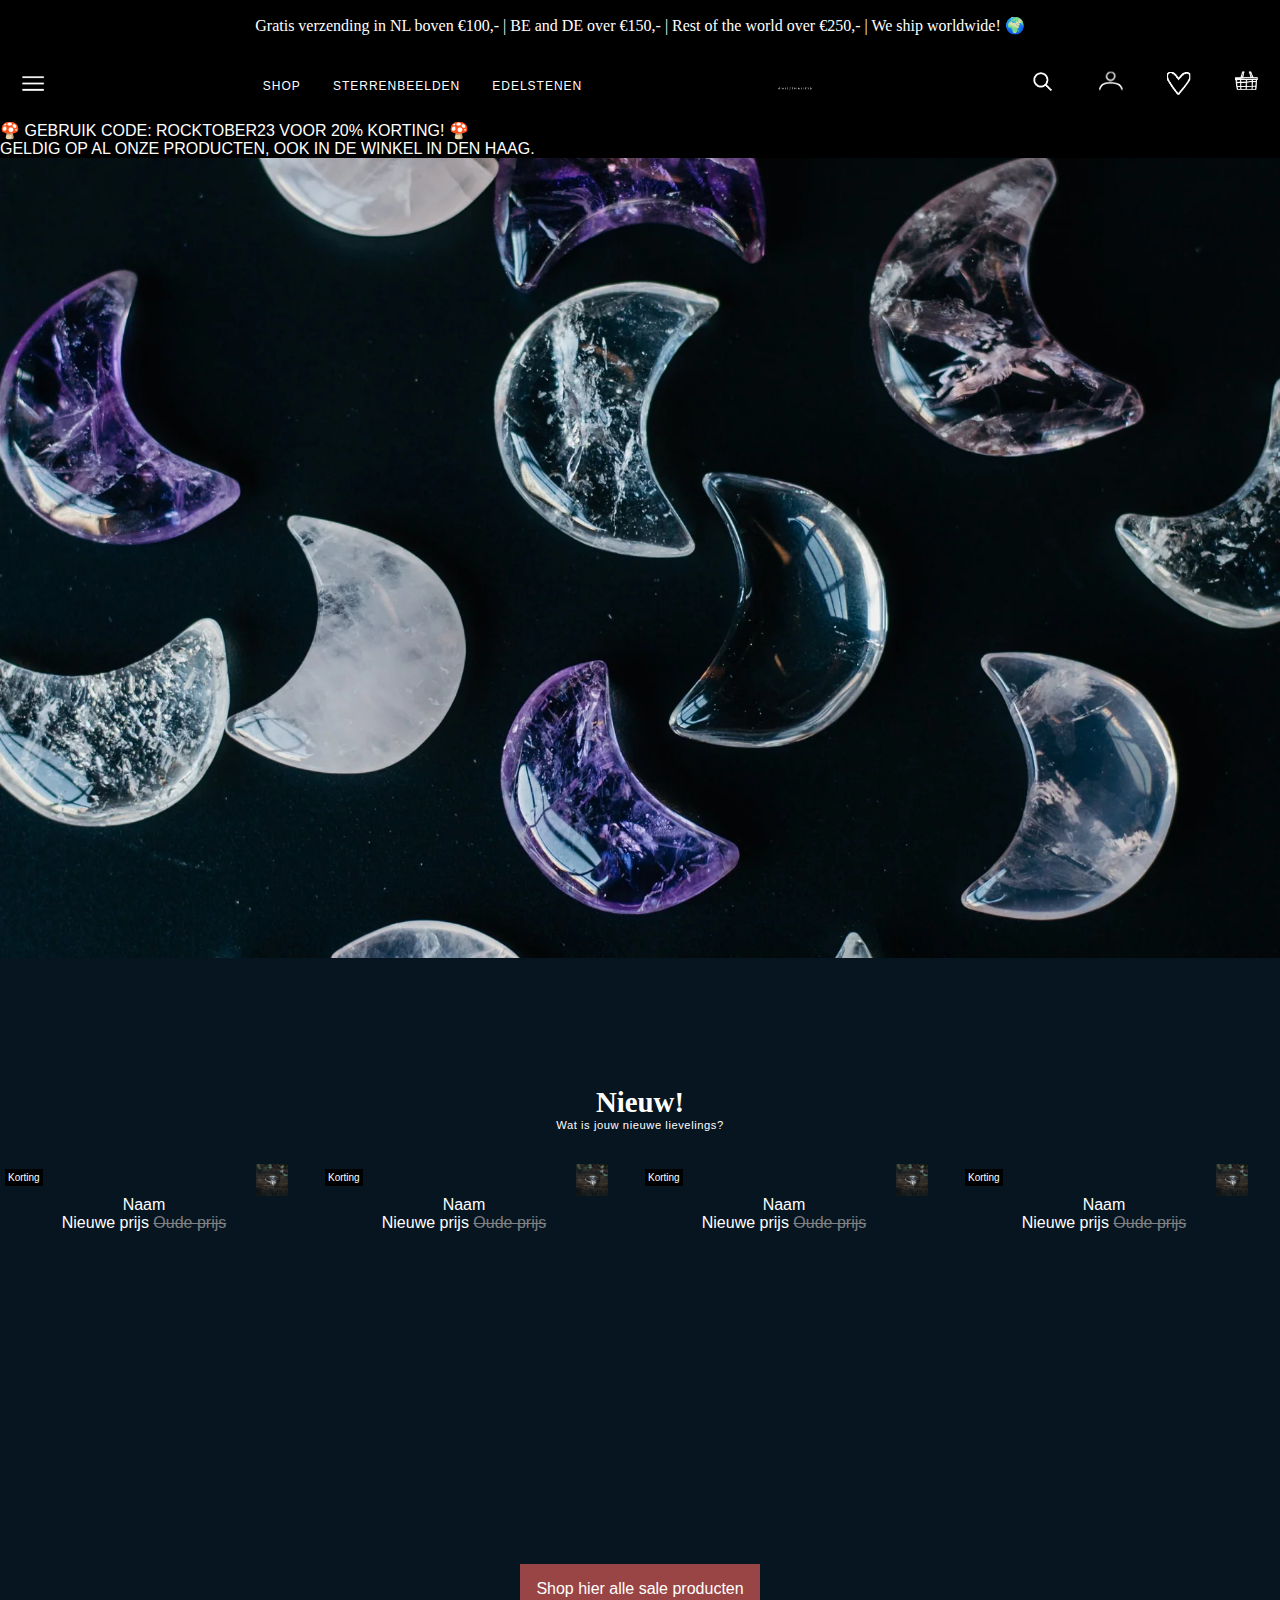
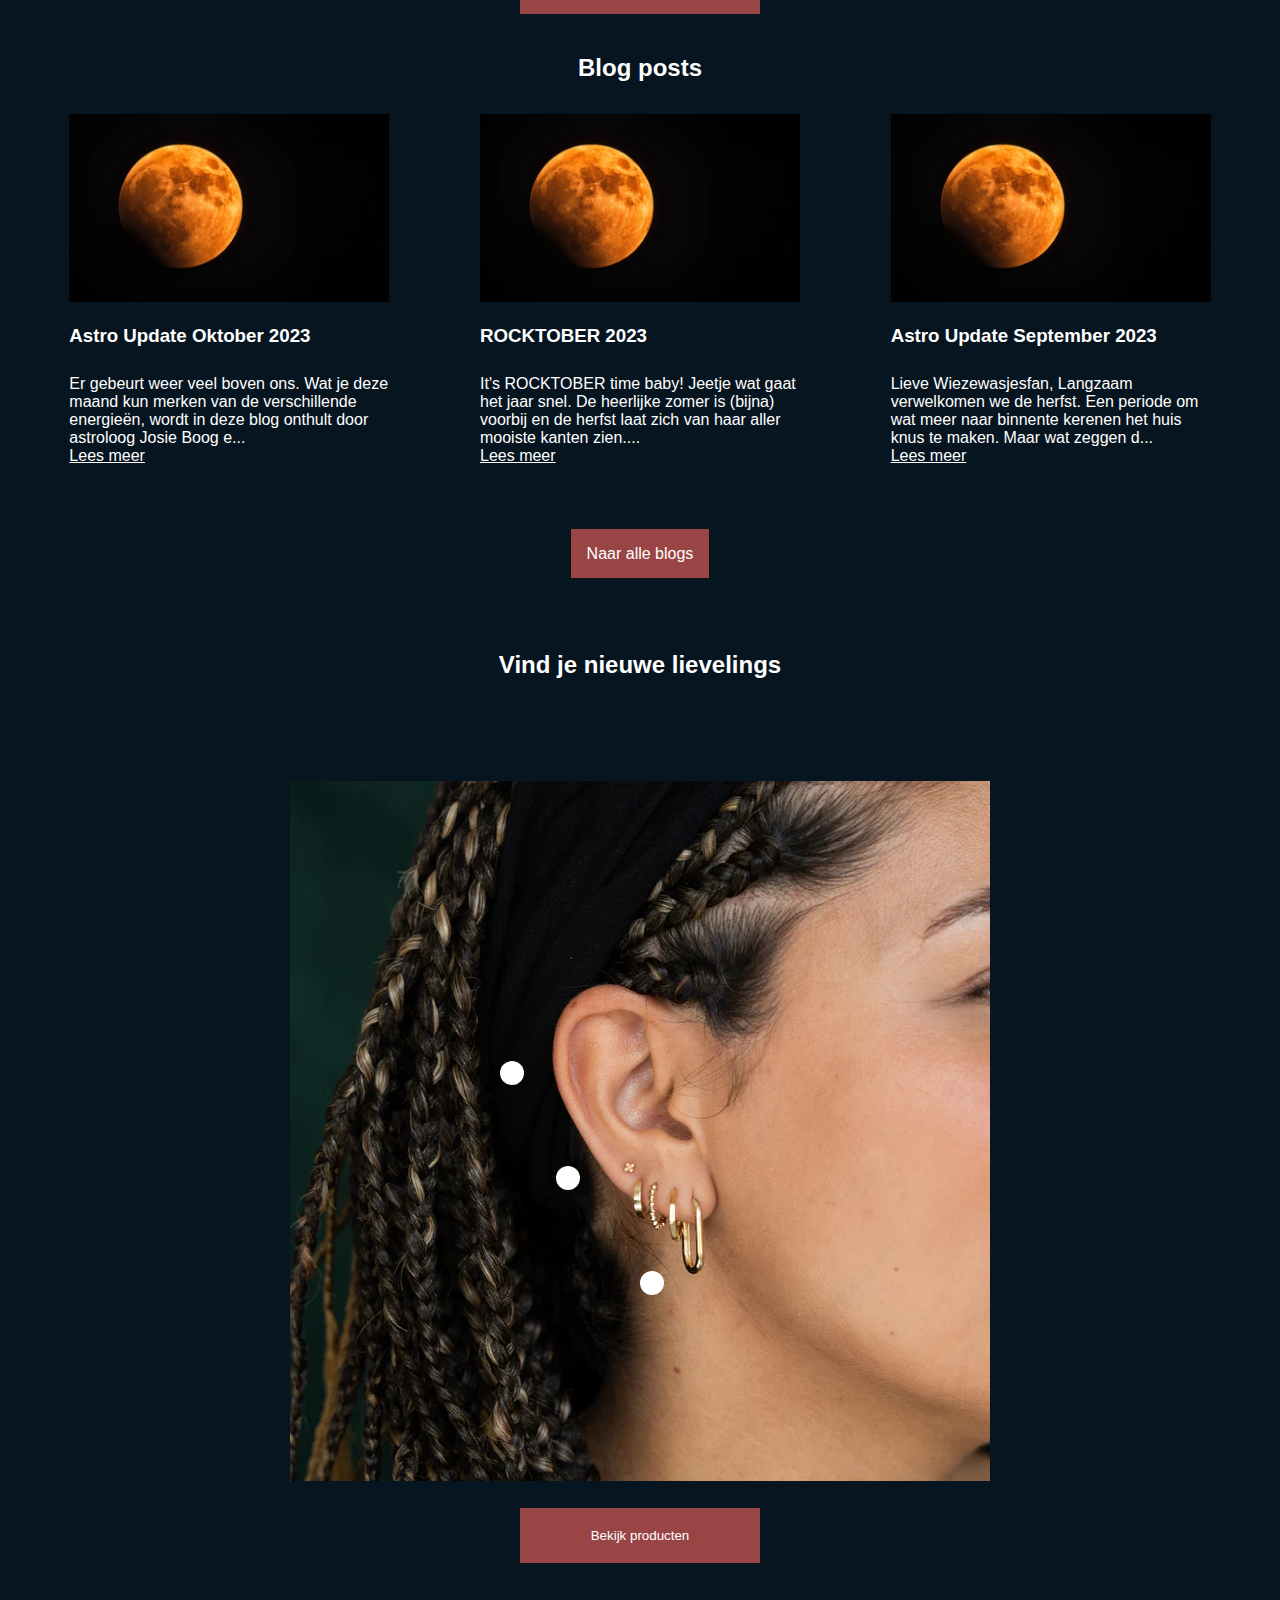
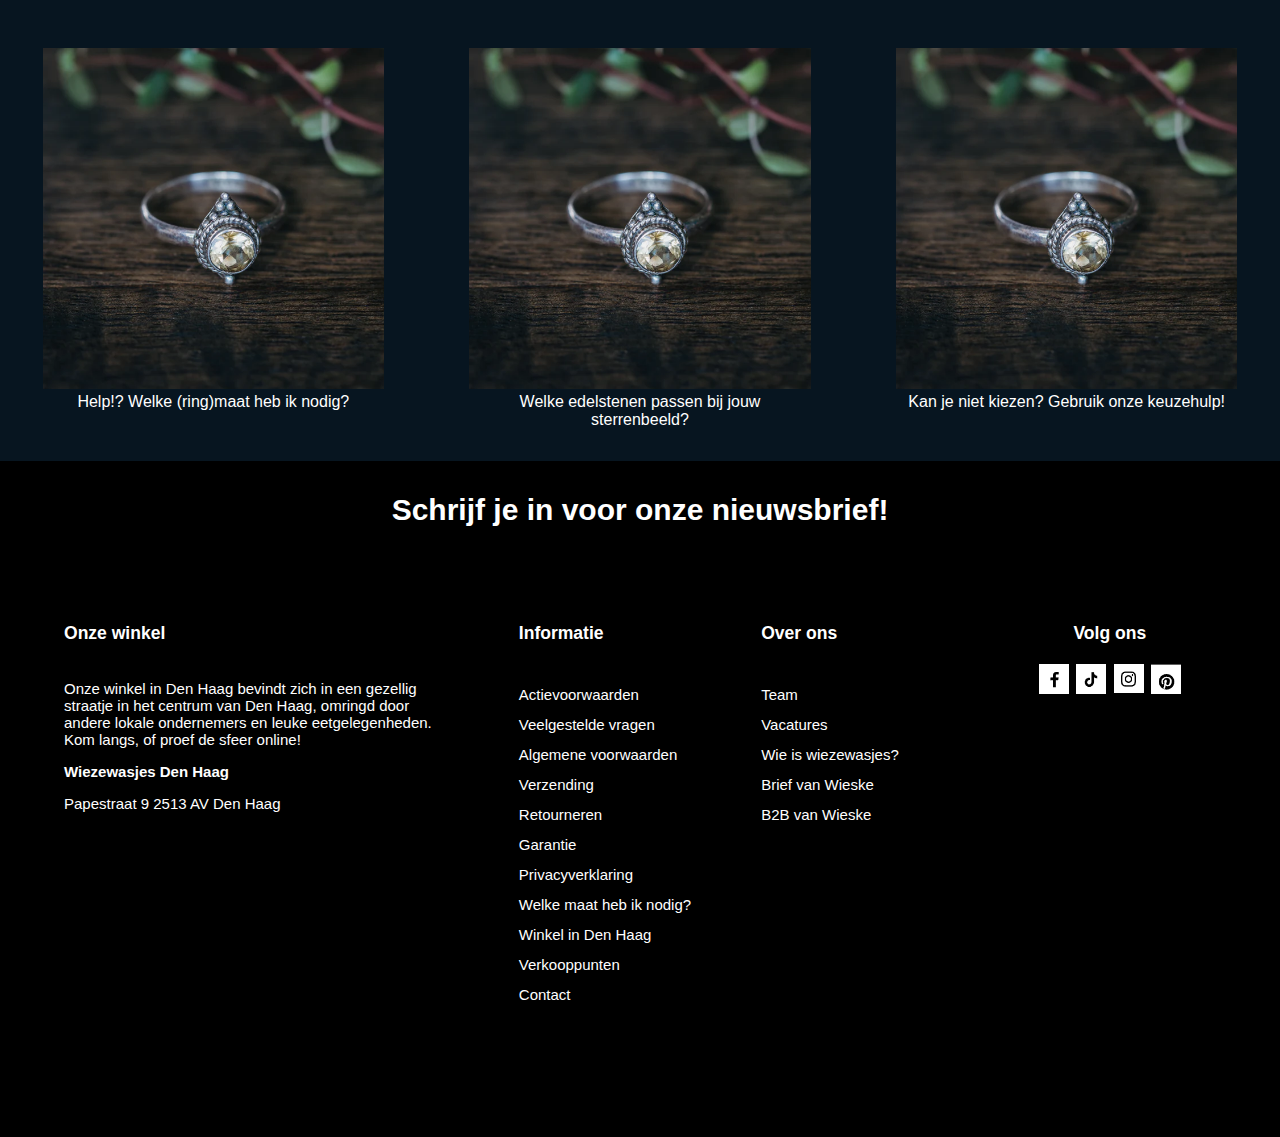
<file: wiezewasjes.html>
<!doctype html>
<html lang="nl">

<head>
    <!-- META -->
    <meta charset="UTF-8">
    <meta name="author" content="jouw naam">
    <meta name="viewport" content="width=device-width, initial-scale=1">

    <!-- TITLE -->
    <title>Wiezewasjes | Unieke sieraden te koop in Den Haag en online</title>

    <!-- LINKS -->
    <link href="styles/finalstyle.css" rel="stylesheet">
    <link rel="icon" type="image/svg+xml" href="images/favicon.svg">
</head>








<body>


    <!-- HEADER -->
    <!-- De header met daarin de belangrijkste navigatie-->


    <header>

        <p>Gratis verzending in NL boven €100,- | BE and DE over €150,- | Rest of the world over €250,- | We ship
            worldwide! 🌍</p>

        <nav>
            <ul>
                <li><a href="#"><img src="images/menu_icon.png" alt="Het hamburgermenu van wiezewasjes"></a></li>

                <div class="menu">
                    
                    <a class="nav__link" href="#">shop</a>
                
                
                    <a class="nav__link" href="#">sterrenbeelden</a>
                
                
                    <a class="nav__link" href="#">edelstenen</a>
                
                </div>

                <li><a href="wiezewasjes.html"><img src="images/wiezewasjeslogo.png" class="logo" alt="Ga naar de homepage van wiezewasjes"></a></li>

                <div class="menu">
                    <a href="#"><img src="images/search_icon.png" alt="Zoekmachine van wiezewasjes"></a>
                    <a href="#"><img src="images/profile_icon.png" alt="Account, je kunt hier inloggen"></a></li>
                    <a href="#"><img src="images/likes_icon.png" alt="Likes, Je kunt hier de gefavoriete producten terugvinden"></a>
                    <a href="#"><img src="images/basket_icon.png" alt="Jouw winkelmandje"></a>
                </div>

            </ul>
        </nav>












        <nav>
                <ul> <a href="#" alt="Sieraden zoeken op basis van je sterrenbeeld">Sterrenbeelden</a>
                    <li> <a  href="#" alt= "Naar sieraden voor sterrebeeld steenbok">Steenbok</a> </li>
                    <li> <a  href="#" alt= "Naar sieraden voor sterrebeeld waterman">Waterman</a> </li>
                    <li> <a  href="#" alt= "Naar sieraden voor sterrebeeld Vissen">Vissen</a> </li>
                    <li> <a  href="#" alt= "Naar sieraden voor sterrebeeld Ram">Ram</a> </li>
                    <li> <a  href="#" alt= "Naar sieraden voor sterrebeeld Stoer">Stier</a> </li>
                    <li> <a  href="#" alt= "Naar sieraden voor sterrebeeld Tweelingen">Tweelingen</a> </li>
                    <li> <a  href="#" alt= "Naar sieraden voor sterrebeeld Ram">Kreeft</a> </li>
                    <li> <a  href="#" alt= "Naar sieraden voor sterrebeeld Stoer">Leeuw</a> </li>
                    <li> <a  href="#" alt= "Naar sieraden voor sterrebeeld Tweelingen">Maagd</a> </li>
                    <li> <a  href="#" alt= "Naar sieraden voor sterrebeeld Ram">Weegschaal</a> </li>
                    <li> <a  href="#" alt= "Naar sieraden voor sterrebeeld Stoer">Schorpioen</a> </li>
                    <li> <a  href="#" alt= "Naar sieraden voor sterrebeeld Tweelingen">Boogschutter</a> </li>
                </ul> 
        </nav>



    </header>




    <section>
        <p>🍄 GEBRUIK CODE: ROCKTOBER23 VOOR 20% KORTING! 🍄</p>
        <p>GELDIG OP AL ONZE PRODUCTEN, OOK IN DE WINKEL IN DEN HAAG.</p>
    </section>


    <!-- MAIN -->
    <!-- Het hoofdgedeelte van de website-->
    <main>

        <!-- SECTION HERO -->
        <!-- sections om op te delen, article voor de blogposts-->




        <section>


            <!--Deze H1 zal hidden zijn-->
            <h1 class="sr-only">Welkom op de website van Wiezewasjes, je kunt hier prachtige sieraden en edelstenen online bestellen.
                Als je een affiniteit hebt met sieraden, edelstenen en spiritualiteit ben je hier op de juiste plek. Je
                bent nu op de homepage van de Wiezewasjespagina.</h1>


            <article>
                <!-- <img src="images/banner_rocktober.webp" alt="de promotieposter voor de speciale obtober actie"> -->
                <img src="images/banner_edelstenen.webp" alt="foto van edelstenen in de vorm van manen">
                <img src="images/banner_ring.webp" alt="foto van een hand met een mooie grote ring">
            </article>



        </section>









        <!-- SECTION SUMMERSALE -->
        <section>
            <h2>Nieuw!</h2>
            <h3>Wat is jouw nieuwe lievelings?</h3>
            <!--De doos er om heen Grid (dus links naar rechts) en de listitems positioneren met flex-->
            <ul>
                <!--Grid container: main > section:nth-of-type(2) ul WANT het is de tweede section -->
                <li>
                    <!--Grid items: -->
                    <p>Korting</p>
                    <img src="images/sieraad.webp" alt="foto van een mooi sieraad">
                    <a href="#">Naam</a>
                    <p>Nieuwe prijs <span>Oude prijs</span></p>
                </li>
                <li>
                    <p>Korting</p>
                    <img src="images/sieraad.webp" alt="foto van een mooi sieraad">
                    <a href="#">Naam</a>
                    <p>Nieuwe prijs <span>Oude prijs</span></p>
                </li>
                <li>
                    <p>Korting</p>
                    <img src="images/sieraad.webp" alt="foto van een mooi sieraad">
                    <a href="#">Naam</a>
                    <p>Nieuwe prijs <span>Oude prijs</span></p>
                </li>
                <li>
                    <p>Korting</p>
                    <img src="images/sieraad.webp" alt="foto van een mooi sieraad">
                    <a href="#">Naam</a>
                    <p>Nieuwe prijs <span>Oude prijs</span></p>
                </li>
            </ul>
            <a>Shop hier <span>alle</span> sale producten</a>
        </section>

        <!-- SECTION BLOG POSTS -->
        <section>
            <h2>Blog posts</h2>
            <!--Losse artikelen-->

            <article>
                <img src="images/blogfoto.png" alt="foto van een warm gekleurde planeet">
                <h3>Astro Update Oktober 2023</h3>
                <p>Er gebeurt weer veel boven ons. Wat je deze maand kun merken van de verschillende energieën, wordt in deze blog onthult door astroloog Josie Boog e...</p>
                <a href="#" alt="link naar het blog over de astroupdate van Oktober">Lees meer <span class="sr-only">Je kunt via deze link meer lezen over de Astroupdate van Oktober.</span></a>
            </article>
            <article>
                <img src="images/blogfoto.png" alt="foto van een warm gekleurde planeet">
                <h3>ROCKTOBER 2023</h3>
                <p>It's ROCKTOBER time baby! Jeetje wat gaat het jaar snel. De heerlijke zomer is (bijna) voorbij en de herfst laat zich van haar aller mooiste kanten zien....</p>
                <a href="#" alt="link naar de Rocktober actie">Lees meer <span class="sr-only">Je kunt via deze link meer te weten komen over de Oktober actie.</span></a>
            </article>
            <article>
                <img src="images/blogfoto.png" alt="foto van een warm gekleurde planeet">
                <h3>Astro Update September 2023</h3>
                <p>Lieve Wiezewasjesfan, Langzaam verwelkomen we de herfst. Een periode om wat meer naar binnente
                    kerenen het huis knus te maken. Maar wat zeggen d...</p>
                <a href="#" alt="link naar blog over de astroupdate van September">Lees meer <span class="sr-only">Je kunt via deze link meer lezen over de Astroupdate van September 2023.</span></a>
            </article>
            <article>
                <a href="#" alt="Deze link brengt je naar al onze blogposts">Naar alle blogs</a>
            </article>
        </section>

        <!-- SECTION ETALAGE -->
        <section>
            <h2>Vind je nieuwe lievelings</h2>
            <!--relative?-->
            <article>
                <ul>
                    <li></li>
                    <li></li>
                    <li></li>
                </ul>
                <img src="images/oor.webp" alt="foto van oor">
            </article>
            <!-- <article><a>Bekijk producten</a></article> -->
            <button>Bekijk producten</button>
        </section>


        <!-- SECTION 5: NOG MEER BLOGS -->
        <section>
            <article>
                <a><img src="images/sieraad.webp" alt="foto van een mooi sieraad"></a>
                <a>Help!? Welke (ring)maat heb ik nodig?</a>
            </article>
            <article>
                <a><img src="images/sieraad.webp" alt="foto van een mooi sieraad"></a>
                <a>Welke edelstenen passen bij jouw sterrenbeeld?</a>
            </article>
            <article>
                <a><img src="images/sieraad.webp" alt="foto van een mooi sieraad"></a>
                <a>Kan je niet kiezen? Gebruik onze keuzehulp!</a>
            </article>
        </section>

        <section>
            <h2>Schrijf je in voor onze nieuwsbrief!</h2>
        </section>

        <section>
            <h2>Laatst bekeken door jou</h2>
            <!--Javascript?-->
        </section>

    </main>

    <!-- FOOTER: grid-->
    <footer>

        <!-- onderdeel 1 -->
        <article>
            <h3>Onze winkel</h3>
            <p>Onze winkel in Den Haag bevindt zich in een gezellig straatje in het centrum van Den Haag, omringd
                door andere lokale ondernemers en leuke eetgelegenheden. Kom langs, of proef de sfeer online!</p>

            <h4>Wiezewasjes Den Haag</h4>
            <p> Papestraat 9 2513 AV Den Haag</p>
        </article>


        <!-- onderdeel 2 -->
        <nav>
            <h3>Informatie</h3>
            <ul>
                <li><a href="#">Actievoorwaarden</a></li>
                <li><a href="#">Veelgestelde vragen</a></li>
                <li><a href="#">Algemene voorwaarden</a></li>
                <li><a href="#">Verzending</a></li>
                <li><a href="#">Retourneren</a></li>
                <li><a href="#">Garantie</a></li>
                <li><a href="#">Privacyverklaring</a></li>
                <li><a href="#">Welke maat heb ik nodig?</a></li>
                <li><a href="#">Winkel in Den Haag</a></li>
                <li><a href="#">Verkooppunten</a></li>
                <li><a href="#">Contact</a></li>
            </ul>
        </nav>

        <!-- onderdeel 3 -->
        <nav>
            <h3>Over ons</h3>
            <ul>
                <li><a href="#">Team</a></li>
                <li><a href="#">Vacatures</a></li>
                <li><a href="#">Wie is wiezewasjes?</a></li>
                <li><a href="#">Brief van Wieske</a></li>
                <li><a href="#">B2B van Wieske</a></li>
            </ul>
        </nav>
        <!-- onderdeel 4 -->

        <nav>
            <h3>Volg ons</h3>
            <ul>
                <li><a href="#" alt="link naar facebook"><img src="images/facebook.png"></a></li>
                <li><a href="#" alt="link naar tiktok"><img src="images/tiktok.png"></a></li>
                <li><a href="#" alt="link naar instagram"><img src="images/insta.png"></a></li>
                <li><a href="#" alt="link naar pinterest"><img src="images/pinterest.png"></a></li>
            </ul>
        </nav>



    </footer>


</body>
</file>
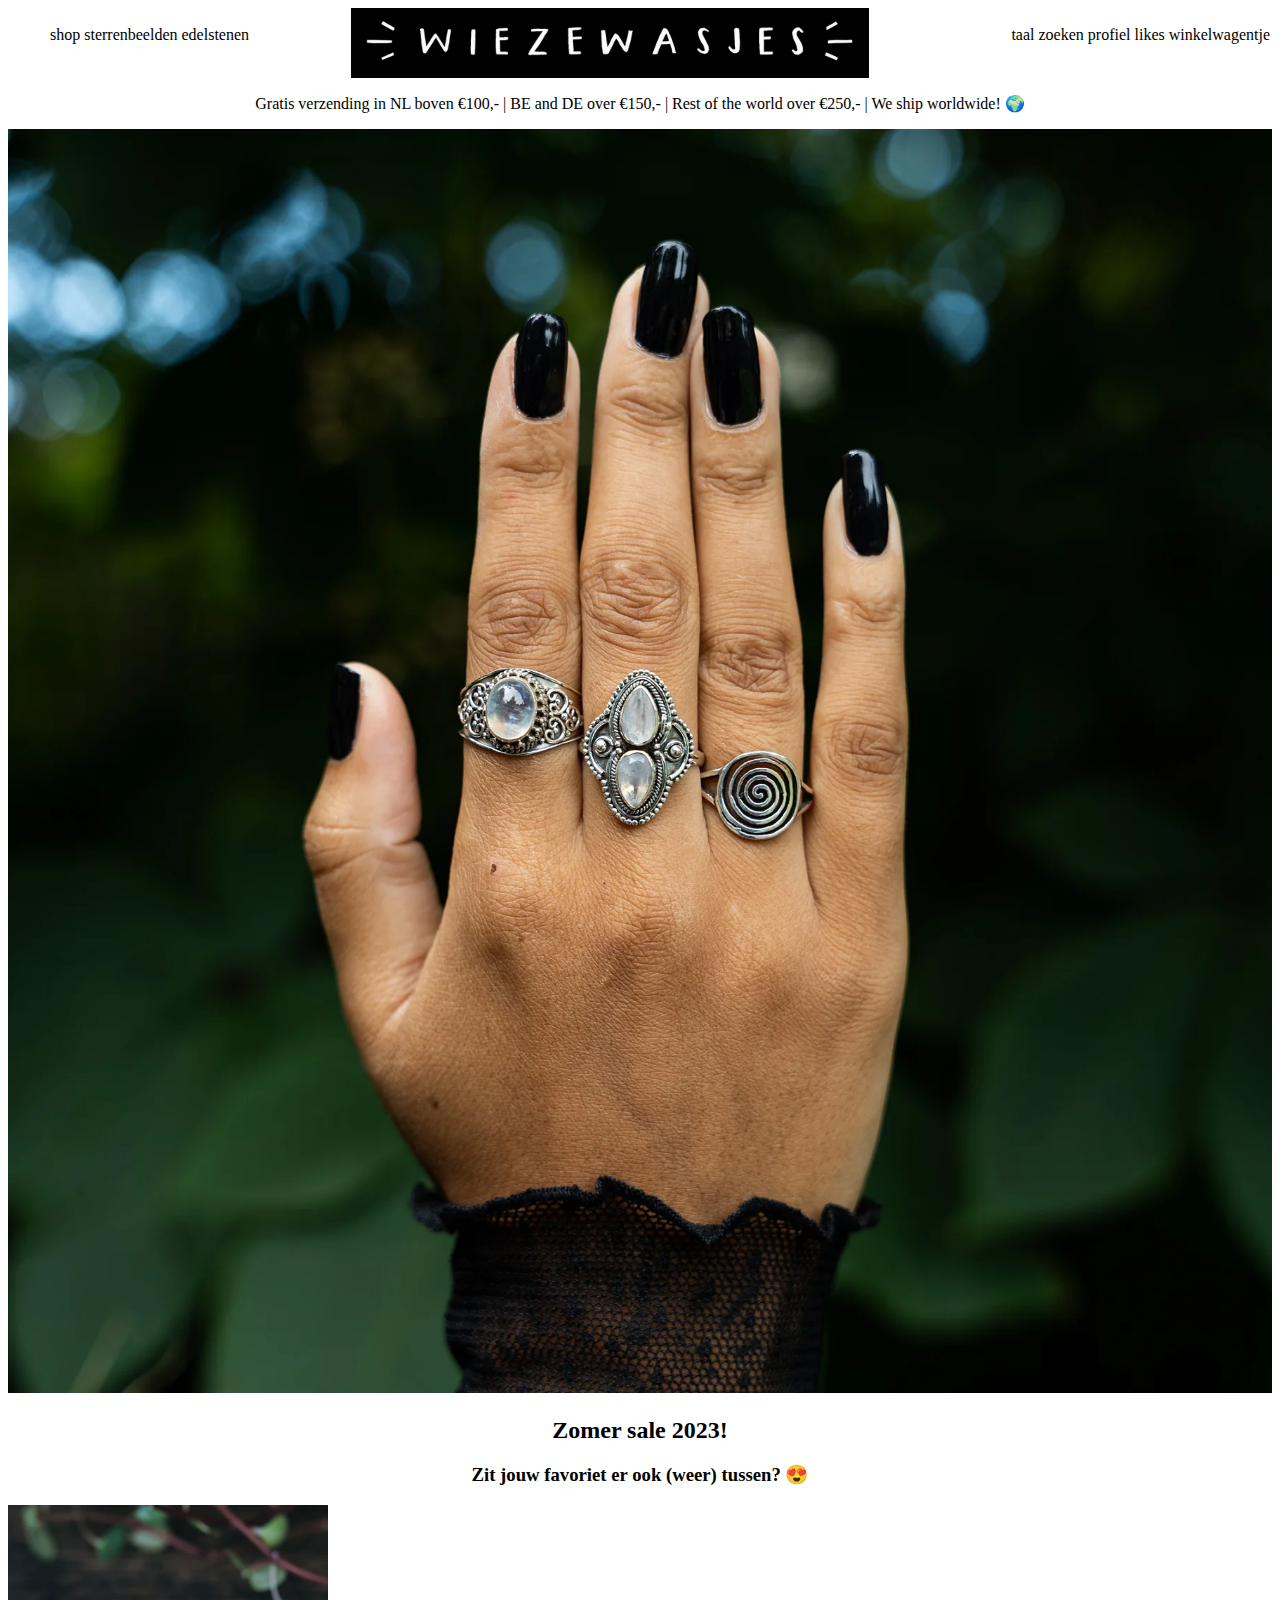
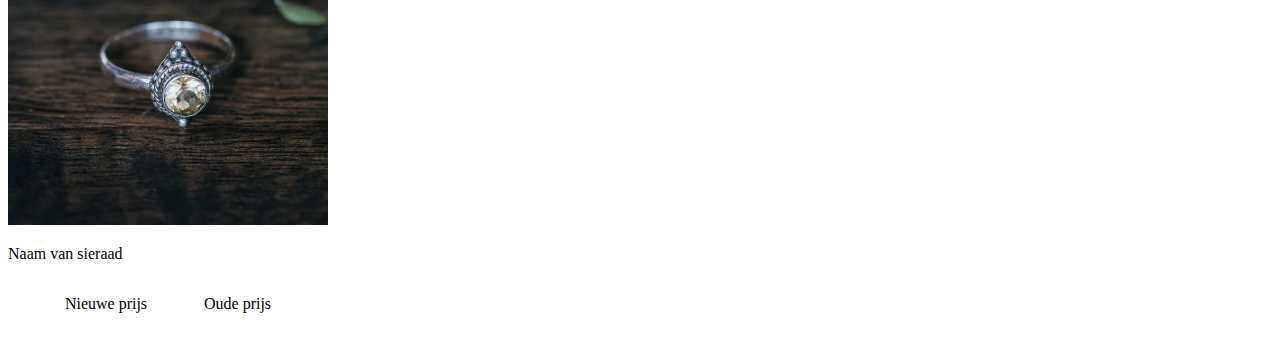
<file: images/Wiezewasjes _ Unieke sieraden te koop in Den Haag en online.html>
<!DOCTYPE html>
<!-- saved from url=(0032)http://127.0.0.1:5500/index.html -->
<html lang="nl"><head><meta http-equiv="Content-Type" content="text/html; charset=UTF-8">
	
	<meta name="author" content="jouw naam">
	<meta name="viewport" content="width=device-width, initial-scale=1">

	<title>
		Wiezewasjes | Unieke sieraden te koop in Den Haag en online
	</title>

	
	
<link href="./Wiezewasjes _ Unieke sieraden te koop in Den Haag en online_files/style.css" rel="stylesheet"><link rel="icon" type="image/svg+xml" href="http://127.0.0.1:5500/images/favicon.svg"></head>

<body>

	<nav>
		<div class="navbar">
			<ul>
				<li> <a>shop</a> </li>
				<li> <a>sterrenbeelden</a> </li>
				<li> <a>edelstenen</a> </li>
			</ul>
			<img src="./Wiezewasjes _ Unieke sieraden te koop in Den Haag en online_files/wiezewasjeslogo.png" alt="Logo van de sieradenwinkel Wiezewasjes, functioneert als homepage button">
			<ul>
				<li> <a>taal</a> </li>
				<li> <a>zoeken</a> </li>
				<li> <a>profiel</a> </li>
				<li> <a>likes</a> </li>
				<li> <a>winkelwagentje</a> </li>
			</ul>
		</div>
		<p class="nav_tekst">Gratis verzending in NL boven €100,- | BE and DE over €150,- | Rest of the world over
			€250,- | We ship worldwide! 🌍</p>
	</nav>
	<section class="hero">
		<img src="./Wiezewasjes _ Unieke sieraden te koop in Den Haag en online_files/heroimage1.webp">
	</section>
	<section>
		<h2>Zomer sale 2023!</h2>
		<h3>Zit jouw favoriet er ook (weer) tussen? 😍</h3>
		<div class="saleitems">
			<img src="./Wiezewasjes _ Unieke sieraden te koop in Den Haag en online_files/sieraad.webp">
			<p>Naam van sieraad</p>
			<div class="pricing">
				<p>Nieuwe prijs</p>
				<p>Oude prijs</p>
			</div>
		</div>
	</section>
	<script defer="" src="./Wiezewasjes _ Unieke sieraden te koop in Den Haag en online_files/script.js"></script>
<!-- Code injected by live-server -->
<script>
	// <![CDATA[  <-- For SVG support
	if ('WebSocket' in window) {
		(function () {
			function refreshCSS() {
				var sheets = [].slice.call(document.getElementsByTagName("link"));
				var head = document.getElementsByTagName("head")[0];
				for (var i = 0; i < sheets.length; ++i) {
					var elem = sheets[i];
					var parent = elem.parentElement || head;
					parent.removeChild(elem);
					var rel = elem.rel;
					if (elem.href && typeof rel != "string" || rel.length == 0 || rel.toLowerCase() == "stylesheet") {
						var url = elem.href.replace(/(&|\?)_cacheOverride=\d+/, '');
						elem.href = url + (url.indexOf('?') >= 0 ? '&' : '?') + '_cacheOverride=' + (new Date().valueOf());
					}
					parent.appendChild(elem);
				}
			}
			var protocol = window.location.protocol === 'http:' ? 'ws://' : 'wss://';
			var address = protocol + window.location.host + window.location.pathname + '/ws';
			var socket = new WebSocket(address);
			socket.onmessage = function (msg) {
				if (msg.data == 'reload') window.location.reload();
				else if (msg.data == 'refreshcss') refreshCSS();
			};
			if (sessionStorage && !sessionStorage.getItem('IsThisFirstTime_Log_From_LiveServer')) {
				console.log('Live reload enabled.');
				sessionStorage.setItem('IsThisFirstTime_Log_From_LiveServer', true);
			}
		})();
	}
	else {
		console.error('Upgrade your browser. This Browser is NOT supported WebSocket for Live-Reloading.');
	}
	// ]]>
</script>


</body></html>
</file>
<file: styles/finalstyle.css>
/* ROOT */

:root {
    /* kleuren */
    --color-text: #FFFFFF;
    --color-text-old-price: #808080;
    --color-section-background: #071520;
    --color-background: black;
    --color-section: #13202b;
    --color-section2: #071520;
    --heading-font-family: Montserrat, sans-serif;
    --heading-font-weight: 50px;
    --heading-font-style: none;
    --heading-font-size: 0.7em;
    --heading-letter-spacing: 0.05em;
    --heading-spacing-top: 10%;
    --heading-spacing-bottom: 10%;
    --button-background: #994545;
    --button-background-hover: #418285;
    --font-size-blog: 1.4em;
    --announcement: #9d3900;
    --standard-font-size: 15px;
    --font-weight-small: 50px;
    --font-weight-larger: 400px;
    --font-family-written: font-family: 'Pangolin', cursive;
    --font-family-nav: font-family: 'Geologica', sans-serif;
}

/* CSS RESET */
* {
    padding: 0%;
    margin: 0%;
}

html {
    background-color: var(--color-background);
    color: var(--color-text);
    font-family: var(--heading-font-family);
}


/* HIDDEN H1 + hidden spans */

    .sr-only {
        clip: rect(0 0 0 0); 
        clip-path: inset(50%);
        height: 1px;
        overflow: hidden;
        position: absolute;
        white-space: nowrap; 
        width: 1px;
      }


/* HEADER */

header p {
    font-family:'Times New Roman', Times, serif
}

header {
    background-color: var(--color-background);
    position: sticky;
    top: 0;
    z-index: 100;
}

header p {
    text-align: center;
    padding: 1em;
}

header a {
    color: white;
    text-decoration: none;
    font-family: Montserrat, sans-serif;
    text-transform: uppercase;
    font-weight: 800px;
    font-size: .75em;
    letter-spacing: 1px;

}


header nav:first-of-type {
    padding: 1em;
}

header nav:first-of-type ul {
    justify-content:space-between ;
    align-items: center;
}

header nav:first-of-type ul {
    display: flex;
    list-style: none;
}

header .menu {
    display: flex;
    gap: 2em;
    margin-left: 1em;
}

header img {
    width: 3em;
}

/* Hier spreek ik het logo specifieker aan omdat anders het logo aangesproken wordt door regel 100 */

header nav ul .logo img {
    width: 30vw;
    min-width: 15em;
}

header nav ul .logo { 
    margin-right: 10%;
}

.hamburger {
    display: none;
}



/* Hier zeg ik: hamburger menu wordt weer zichtbaar en de andere menu items gaan uit */


@media (max-width: 1140px) {

    .hamburger {
        display: block;
    }



    header nav div {
        gap: 0em;
    }

    header nav .menu li {
    display: none;
}



    header nav .aantal__likes {
        display: none;
    }

    .nav__icons li:nth-of-type(2) {
        display: none;
    }


}



/* like animatie */

.ik_ben_aangeklikt {
    animation: rotateAndScale 0.5s;
  }

  @keyframes rotateAndScale {
    0% {
      transform: scale(1) rotate(0deg);
    }
    50% {
      transform: scale(1.2) rotate(180deg);
    }
    100% {
      transform: scale(1) rotate(360deg);
    }
  }







/* nav link underline effect source: https://www.youtube.com/watch?v=wh1FKjZt_H8&ab_channel=ByteGrad en https://www.youtube.com/watch?v=aswRKAjjWuE&ab_channel=CodingArtist*/

body header nav ul ul li a {
    font-weight: 900;
    font-family:Verdana, Geneva, Tahoma, sans-serif
}

.nav__link {
    position: relative;
}

.nav__link::after {
    content: '';
    height: 2px;
    width: 0%;
    background: #FFFFFF;
    position: absolute;
    left: 0;
    bottom: -20px;
    opacity: 0;
    transition: 0.3s;
    
}

.nav__link:hover::after {
    opacity: 1;
    width: 100%;
    
}




/* aantal likes nav menu */

.aantal__likes  {
    display: flex;
}

.aantal__likes p {
    padding: 0.5em;
}


/* nav 2 (submenu) */


header nav:nth-of-type(2) {
    display: grid;
    padding: 3em;
    grid-template-columns: 1fr 1fr 1fr 1fr;
    gap: 0.5em;
    padding-bottom: 2em;
}

header nav:nth-of-type(2) ul li {
    list-style: none;
}

header nav:nth-of-type(2) ul li:first-child{
    padding-bottom: 1.5em;
    font-weight: 800px;
}

header nav:nth-of-type(2) ul li:first-child a {
    font-family: 'Pangolin', cursive;
    font-size: 16px;
}

header nav:nth-of-type(2) ul li a {
    line-height: 30px;
    font-weight: var(--font-weight-small);
}

header nav:nth-of-type(2) img {
    width: 300px;
}

header nav:nth-of-type(2) section:nth-of-type(2) {
    display: flex;
    flex-direction: column;
    align-items: center;
    text-align: center;
    line-height: 25px;
}

header nav:nth-of-type(2) section:last-of-type {
    display: flex;
    flex-direction: column;
    align-items: center;
    text-align: center;
    line-height: 25px;
}

header nav:nth-of-type(2) section:nth-of-type(2) a:last-of-type {
    font-family: var(--heading-font-family);
    font-weight: var(--font-weight-small);
    text-transform: none;
}

header nav:nth-of-type(2) section:last-of-type a:last-of-type {
    font-family: var(--heading-font-family);
    font-weight: var(--font-weight-small);
    text-transform: none;
}

header nav:nth-of-type(2) section:nth-of-type(2) a:first-of-type {
    font-family: Verdana, Geneva, Tahoma, sans-serif;
    font-weight: 600;
}

header nav:nth-of-type(2) section:last-of-type a:first-of-type {
    font-family: Verdana, Geneva, Tahoma, sans-serif;
    font-weight: 600;
}

/* submenu hide */




header nav:nth-of-type(2) {
    max-height: 0;
    overflow: hidden; /* submenu - onzichtbaar */
    transition: max-height 0.3s ease-in 0s;
    display: none;
  }
  
 
  header nav:nth-of-type(2) * { /* Verberg inhoud van submenu */
    opacity: 0;
    transition: opacity 0.3s ease-in 0s;
  }
  
/*laat menu weer zien*/

  header nav:nth-of-type(2).show {
    max-height: 500px; 
    overflow: visible;
    transition: max-height 0.3s ease-in 0s;
    display: grid;
  }
  
 
  header nav:nth-of-type(2).show * {
    opacity: 1;
    transition: opacity 0.3s ease-in 0s;
  }


/* hamburgermenu */


.label_kruisje {
    display: flex;
    justify-content: space-between;
}

.kruisje {
    display: flex;
    justify-content: end;
    align-items: center;
}

.lijn_1 {
    background-color: #FFFFFF;
    width: 10px;
    height: 1px;
    position: absolute;
}

.lijn_2 {
    background-color: #FFFFFF;
    width: 1px;
    height: 10px;
    position: relative;
    margin-right: 4px;
}

header nav:nth-of-type(3) button {
    background-color: currentcolor;
    border-style: none;
    margin: 12px;
}

header nav:nth-of-type(3) button img {
    width: 18px;
}

header nav:nth-of-type(3) {
    top: 0;
    background-color: #071520;
    position: absolute;
    height: 100vh;
}

header nav:nth-of-type(3) ul {
    width: 280px;
    padding: 15px;
    list-style: none;
    line-height: 25px;
}

header nav:nth-of-type(3) ul:nth-of-type(2) div {
    list-style: none;
    display: flex;
}

header nav:nth-of-type(3) ul:nth-of-type(3) {
    list-style: none;
    display: flex;
    justify-content: space-around;
    position: absolute;
    bottom: 0;
}

header nav:nth-of-type(3) ul:nth-of-type(3) img {
    width: 18px;
}


/* verschuif hamburger */


#hamburgerMenu {
    transform: translateX(-350px); 
    transition: transform 0.3s ease; 
  }
  
#hamburgerMenu.open {
    transform: translateX(0); 
  }







/* announcement: deze is met de meest recente update verwijderd */

header .announcement  {
    background-color: var(--announcement);
    font-family: Montserrat, sans-serif;
    text-align: center;
    position: block;
    display: flex;
    flex-direction: column;
    justify-content: center;
    padding: 1em;
    gap: 1em;
}

header section:last-of-type p:nth-of-type(1) {
    font-size: 1em;
    font-weight: 600;
}

header section:last-of-type p:nth-of-type(2) {
    font-size: .75em;
}




/* Source: https://www.quora.com/How-do-I-change-an-image-every-5-seconds-on-HTML-and-CSS */


/* SECTION 1: hero img*/


main section:nth-of-type(1) {
    position: relative;
    width: 100%;
    height: 50em;
    overflow: hidden;
    background-color: black;
    padding: 0em;
}


main section:nth-of-type(1) article {
    display: flex;
    position: relative;
    width: 100%;
    height: 100%;
}

main section:nth-of-type(1) article img {
    width: 100%;
    height: 100%;
    object-fit: cover;
    position: absolute;
}

main section:nth-of-type(1) article img:nth-of-type(1) {
    z-index: 10;
    animation: VeranderImage 10s infinite;
}


/* verander het plaatje om de zoveel seconden */



@keyframes VeranderImage {
    0% { opacity: 0; }
    20% { opacity: 0; }

    30% { opacity: 1; }
    70% { opacity: 1; }

    80% { opacity: 0; }
    100% { opacity: 0; }
}

@media (max-width: 1140px) {

    main section:nth-of-type(1) {
        height: 35em;
    }

}






/* SECTION 2 */
/* source: https://stackoverflow.com/questions/54724693/horizontal-scroll-with-css-grid */

main section:nth-of-type(2) {
    background-color:  var(--color-section-background);
}

main section:nth-of-type(2) h2,
main section:nth-of-type(2) h3 {
text-align: center;
}

main section:nth-of-type(2) h2 {
    font-size: 1.8em;
    font-family: 'Pangolin', cursive;
    padding-top: var(--heading-spacing-top)
}

main section:nth-of-type(2) h3 {
    padding-bottom: 3em;
}


main section:nth-of-type(2) section {
    width: 100%;
    overflow-x: scroll;
    max-width: 90vw;
    margin-left: auto;
    margin-right: auto;
    background-color: var(--color-section-background);
}

main section:nth-of-type(2) ul {
    display: grid;
    grid-auto-columns: max-content;
    grid-template-rows: 1fr;
    width: 100%;
    height: 25em;
    list-style: none;
    gap: 2em;
}

main section:nth-of-type(2) ul li {
    grid-row: 1;
    grid-column: auto;
    height: 12em;
    width: 18em;
}


main section:nth-of-type(2) ul li img {
    width: 100%;
}

main section:nth-of-type(2) h3 {
    font-family: var(--heading-font-family);
    font-weight: var(--heading-font-weight);
    font-style: var(--heading-font-style);
    font-size: var(--heading-font-size);
    letter-spacing: var(--heading-letter-spacing);
}


main section:nth-of-type(2) section {
    height: 30em;
}

@media (max-width: 700px) {
    main section:nth-of-type(2) ul li {
        width: 12em;
    }
    main section:nth-of-type(2) ul {
        margin-left: 25%;
    }
    main section:nth-of-type(2) section {
        height: 20em;
    }

}


/*flexbox section2*/

main section:nth-of-type(2) ul li img:first-of-type {
    width: 2em;
    position: absolute;
    right: 0;
    top: 0;
}

main section:nth-of-type(2) li {
    display: flex;
    flex-direction:column;
    position: relative;
}

main section:nth-of-type(2) li a {
    color: var(--color-text);
}

main section:nth-of-type(2) li p:first-of-type {
    position: absolute;
    z-index: 1;
    margin: 0.5em;
    padding: 0.3em;
    background-color: var(--color-background);
    font-size: x-small; 
}

main section:nth-of-type(2) li a {
    text-decoration: none;
    text-align: center;
    padding-top: 2em;
}

main section:nth-of-type(2) p {
    text-align: center;
}

main section:nth-of-type(2) p span {
    text-decoration: line-through;
    color: var(--color-text-old-price);
}


/*button*/

main section:nth-of-type(2) {
    text-align: center;
}

main section:nth-of-type(2) a:last-child {
    display: inline-block;
    padding: 1em;
    background-color: var(--button-background);
}

main section:nth-of-type(2) a:last-child:hover {
    background-color: var(--button-background-hover)
}

/* SECTION 3 */

main section:nth-of-type(3) {
    background-color:  var(--color-section-background);
}

main section:nth-of-type(3) {
    display: grid;
    grid-template-columns: 1fr;
    padding: 2.5em 0;
    justify-content: center; 
    align-content: center;
}

main section:nth-of-type(3) article {
    width: 20em;
    margin: auto;
}

main section:nth-of-type(3) h2 {
    text-align: center;
    /* grid-column: 1/5; */
}

main section:nth-of-type(3) article > img {
    width: 100%;
}

main section:nth-of-type(3) article a {
    color: var(--color-text);
}

main section:nth-of-type(3) article h3 {
    margin-bottom: 1.5em;
    margin-top: 1em;
}

main section:nth-of-type(3) {
    padding: 2.5em;
    gap: 2em;
}

main section:nth-of-type(3) article {
    text-align: left;
}


/*button*/

main section:nth-of-type(3) article:last-of-type {
text-align: center;   
}


main section:nth-of-type(3) article:nth-of-type(4) {
    padding: 3em 0;
    /* grid-column: -3; */
}

main section:nth-of-type(3) article:nth-of-type(4) a {
    /* font-size: var(); */
    text-decoration: none;
    padding: 1em;
    background-color: var(--button-background);
}

@media (min-width: 700px) {
    main section:nth-of-type(3) {
        grid-template-columns: 1fr 1fr;
    }
    main section:nth-of-type(3) h2 {
        grid-column: 1/4;
    }
    main section:nth-of-type(3) article:nth-of-type(4)
    {
    grid-column: 1/4;
    }
    main section:nth-of-type(3) article:nth-of-type(3) {
        visibility: hidden;
        position: absolute;
    }
}

@media (min-width: 1000px) {
    main section:nth-of-type(3) {
        grid-template-columns: 1fr 1fr 1fr;
    }
    main section:nth-of-type(3) h2 {
        grid-column: 1/4;
    }
    main section:nth-of-type(3) article:nth-of-type(4)
    {
    grid-column: 1/4;
    }
    main section:nth-of-type(3) article:nth-of-type(3) {
        visibility:visible;
        position: static;
    }
}

/* SECTION 4 */



main section:nth-of-type(4) {
    display: flex;
    justify-content: center;
    flex-direction: column;
    align-items: center;
    background-color:  var(--color-section-background);
}

main section:nth-of-type(4) h2 {
    text-align: center;
    padding-bottom: 8%;
}

main section:nth-of-type(4) article {
    position: relative;
    display: flex;
    justify-content: center;
}

main section:nth-of-type(4) article img {
    width: 100%;
}

main section:nth-of-type(4) ul li {
    display: flex;
    justify-content: center;
    align-items: center;
}

main section:nth-of-type(4) li {
    background-color: #FFFFFF;
    opacity: 100%;
    width: 1.5em;
    height: 1.5em;
    border-radius: 100%;
    z-index: 1;
    list-style: none;
}

main section:nth-of-type(4) li:first-of-type {
    position: absolute;
    left: 30%;
    top: 40%
}

main section:nth-of-type(4) li:nth-of-type(2) {
    position: absolute;
    left: 38%;
    top: 55%;
}

main section:nth-of-type(4) li:nth-of-type(3) {
    position: absolute;
    left: 50%;
    top: 70%;
}


main section:nth-of-type(4) button {
    text-decoration: none;
    padding: 1.5em;
    background-color: var(--button-background);
    color: var(--color-text);
    border: none;
    width: 18em;
    margin-top: 2em;
    margin-bottom: 4em;
}



@keyframes pulse {
    0% {
      transform: scale(1);
    }
    50% {
      transform: scale(1.1);
    }
    100% {
      transform: scale(1);
    }
  }

  main section:nth-of-type(4) li a {
    display: block;
    background-color: #FFFFFF;
    width: 3em;
    height: 3em;
    opacity: 50%;
    border-radius: 100%;
    position: absolute;
    z-index: 1;
    animation: pulse 2s infinite;
  }


/* SECTION 5 */


main section:nth-of-type(5) article {
    display: grid;
    grid-template-rows: auto 1fr; /*eerste rij voor foto tweede voor tekst */
    text-align: center;
    width: 80%;
    padding: 2em;
}

main section:nth-of-type(5) article a img {
    width: 100%;
}

main section:nth-of-type(5) {
    display: grid;
    grid-template-columns: 1fr 1fr 1fr; 
    justify-items: center;
    background-color:  var(--color-section-background);

}

@media (max-width: 640px) {
    main section:nth-of-type(5) {
    grid-template-columns: 1fr; /* Eén kolom voor kleine schermen */
    }
    
    main section:nth-of-type(5) article a img {
        width: 100%; 
    }
}


/* SECTION 6: Nieuwsbrief */ 
main section:nth-of-type(6) h2 {
    text-align: center;
    font-size: 30px;
}

main section:nth-of-type(6) {
    display: flex;
    align-items: center;
    justify-content: center;
    flex-wrap: wrap;
    padding: 2em;
}

main section:nth-of-type(6) img {
    max-width: 70px;
}

@media (max-width: 700px) {
    main section:nth-of-type(6) img:first-of-type {
        display: none;
    }
    main section:nth-of-type(6) h2 {
        font-size: 22px;
    }
}

.bottom-banner img {
    width: 100%;
    height: 55vw;
    object-fit: cover;
}


/* SECTION 7: Laatst bekeken door jou */ 

/* Hidden, geen main proriteit */

main section:nth-of-type(7) {
    display: none;
}


main section:nth-of-type(7) h2 {
    text-align: center;
}

main section:nth-of-type(7) {
    background-color:  var(--color-section-background);
}


/* FOOTER */
footer {
    display: grid;
    padding: 5%;
    font-family: var(--heading-font-family);
    font-size: var(--standard-font-size);
    height: 30em;

}

footer ul {
    list-style: none;
    line-height: 2em;
    max-height: 30em;
}

footer ul li a {
    color: var(--color-text);
    text-decoration: none;
}

footer article h4 {
    margin-top: 1em;
    padding-bottom: 1em;
}

footer nav:last-of-type ul li a img {
    max-width: 30px;
}

footer img:last-of-type {
    max-width: 200px;
}

footer article {
    max-width: 30em;
    padding-right: 2em;
}

footer nav:nth-of-type(3) ul {
    padding-top: 0.5em;
    display: flex;
}

footer nav:nth-of-type(3) ul li {
    padding: 0.25em;
}

footer h3 {
    padding-bottom: 2em;
}

footer nav:nth-of-type(3) {
    display: flex;
    flex-direction: column;
    align-items: center;
}

footer nav:nth-of-type(3) h3:last-of-type {
    padding-bottom: 0.5em;
}

@media (min-width: 641px) {
   footer { 
    display: grid;
    grid-template-columns: 1fr 1fr;
    gap: 2em;
   }
}

@media (min-width: 1000px) {
    footer { 
     display: grid;
     grid-template-columns: 2fr 1fr 1fr 1fr;
     gap: 2em;
    }
 }

@media (max-width: 641px) {
    footer nav:nth-of-type(3) img:nth-child(2) {
        display: none;
       }
    footer nav:nth-of-type(3) {
        padding-top: 10%;
        align-items: flex-start;
    }
    .bottom-banner img {
        width: 100%;
        height: 100%;
        object-fit: cover;
    }
    
}
</file>
<file: styles/style.css>
:root {
	/* kleuren */
	--color-text:#FFFFFF;
	--color-background:black;
    --color-section:#13202b;
}

html { background-color: #000; } 

nav {
    padding: 1rem;
    background-color: var(--color-background);
    max-width: 100vw;
    display: flex;
    flex-direction: column;
    align-items: center;
    gap: 1rem;
}




/* nav */
.logo {
    width: 20rem;
}

nav p {
    color: var(--color-text);
    font-size: 1rem;
    text-align: center;
}

nav img {
    width: 3rem;
}

.nav_icons {
    width: 100%;
    display: flex;
    justify-content: space-between
}

/* body */

body {
    margin: 0 auto;
    overflow-x: hidden;
    width: 100vw;
    min-height: 100vh;
}


.hero img {
    width: 100%;
    height: 100vh;
    object-fit:cover;
}

.summer_sale {
    background-color: var(--color-section);
    color: var(--color-text);
    padding: 1rem;
    display: flex;
    flex-direction: column;
    align-items: center;
    gap: 1rem;

}

h1{
    font-size: 1.5rem;
    margin-top: 1.5em;
}

h2 {
    font-size: 1rem;
    margin-top: auto;
}

/* carousel */

.carousel{
    width: 100vw;
    overflow-x: scroll;
}

.carousel_items{
    width: 40rem;
    display: flex;
    flex-direction: row;
    gap: 1rem;
    margin-left: 20%;
}

.carousel_item{
    display: flex;
    flex-direction: column;
    align-items: center;
    position: relative;
    width: 500px;
}

.carousel_item span{
    color: gray;
    text-decoration: line-through;
}


.carousel img{
    width: 100%;
}

.korting {
    position: absolute;
    left: 1rem;
}

.korting p {
    background-color: var(--color-section);
    padding: 0.3em;
    font-size: xx-small;
}

.item_info {
    display: flex;
    flex-direction: column;
    align-items: center;
}

.item_info p {
    margin-bottom: 0%;
}
</file>
<file: styles/style2.css>
/* ROOT */
:root {
    /* kleuren */
    --color-text: #FFFFFF;
    --color-text-old-price: #808080;
    --color-section-background: #071520;
    --color-background: black;
    --color-section: #13202b;
    --color-section2: #071520;
    --heading-font-family: Montserrat, sans-serif;
    --heading-font-weight: thin;
    --heading-font-style: none;
    --heading-font-size: 0.7em;
    --heading-letter-spacing: 0.05em;
    --heading-spacing-top: 10%;
    --heading-spacing-bottom: 10%;
    --button-background: #994545;
    --button-background-hover: #418285;
    --font-size-blog: 1.4em;
}

/* CSS RESET */
* {
    padding: 0%;
    margin: 0%;
}

html {
    background-color: var(--color-background);
    color: var(--color-text);
}

/* HIDDEN H1 */
h1 {
    position: absolute; /* class: sr-only = screenreader only; screenreader only css clip path 0x0 */
    /*Omdat er anders loze ruimte onstaat*/
    visibility: hidden;
    /*Om de tekst te verbergen*/
}

/* HEADER */

header {
    background-color: var(--color-background);
}

header p {
    text-align: center;
    padding: 1em;
}

header nav ul {
    flex-wrap: wrap;
}

header nav ul li:first-of-type {
    width: 20em;
    margin-left: auto;
    margin-right: auto;
}

header nav ul li:first-child img {
    width: 100%;
}

header>a img {
    width: 100%;
}

header nav ul li a img {
    width: 2em;
}

header nav ul {
    display: flex;
    list-style: none;
}

header nav ul li:nth-of-type(2) {
    margin-right: auto;
}

header nav ul li:nth-of-type(3) {
    margin-left: auto;
}

/* @media (min-width: 352px) {

} */

@media (min-width: 700px) {
   header nav ul li:first-of-type {
    order: 2;
    }
    header nav ul li:nth-of-type(3)
    {
        order: 3;
    }
    header nav ul li:nth-of-type(4) {
        order: 4;
    }
}

/* SECTION 1 */
main section:nth-of-type(1) img {
    width: 100%;
}

/* SECTION 2 */
/* source: https://stackoverflow.com/questions/54724693/horizontal-scroll-with-css-grid */

main section:nth-of-type(2) {
    background-color:  var(--color-section-background);
}

main section:nth-of-type(2) h2,
main section:nth-of-type(2) h3 {
text-align: center;
}

main section:nth-of-type(2) h2 {
    padding-top: var(--heading-spacing-top)
}

main section:nth-of-type(2) h3 {
    padding-bottom: var(--heading-spacing-bottom)
}

main section:nth-of-type(2) ul {
    display: grid;
    grid-auto-columns: max-content;
    grid-template-rows: 1fr;
    width: 100%;
    overflow-x: auto;
    height: 18em;
    list-style: none;
    gap: 2em;
}

main section:nth-of-type(2) ul li {
    grid-row: 1;
    grid-column: auto;
    height: 12em;
    width: 12em;
}

main section:nth-of-type(2) ul li {
padding-left: 40%;
}

main section:nth-of-type(2) ul li img {
    width: 100%;
}

main section:nth-of-type(2) h3 {
    font-family: var(--heading-font-family);
    font-weight: var(--heading-font-weight);
    font-style: var(--heading-font-style);
    font-size: var(--heading-font-size);
    letter-spacing: var(--heading-letter-spacing);
}

/*flexbox section2*/

main section:nth-of-type(2) li {
    display: flex;
    flex-direction:column;
    position: relative;
}

main section:nth-of-type(2) li a {
    color: var(--color-text);
}

main section:nth-of-type(2) li p:first-of-type {
    position: absolute;
    z-index: 1;
    margin: 0.5em;
    padding: 0.3em;
    background-color: var(--color-background);
    font-size: x-small;
}

main section:nth-of-type(2) li a {
    text-decoration: none;
    text-align: center;
    padding-top: 2em;
}

main section:nth-of-type(2) p {
    text-align: center;
}

main section:nth-of-type(2) p span {
    text-decoration: line-through;
    color: var(--color-text-old-price);
}

@media (min-width: 1000px) {
    main section:nth-of-type(2) ul li {
        padding-left: 0%;
        height: 0%;
    }
    main section:nth-of-type(2) ul { 
        justify-content: center;
    }
}


/*button*/

main section:nth-of-type(2) {
    text-align: center;
}

main section:nth-of-type(2) a:last-child {
    display: inline-block;
    padding: 1em;
    background-color: var(--button-background);
}

main section:nth-of-type(2) a:last-child:hover {
    background-color: var(--button-background-hover)
}

/* SECTION 3 */

main section:nth-of-type(3) {
    background-color:  var(--color-section-background);
}

main section:nth-of-type(3) {
    display: grid;
    grid-template-columns: 1fr;
    padding: 2.5em 0;
    justify-content: center; 
    align-content: center;
}

main section:nth-of-type(3) article {
    width: 20em;
    margin: auto;
}

main section:nth-of-type(3) h2 {
    text-align: center;
    /* grid-column: 1/5; */
}

main section:nth-of-type(3) article > img {
    width: 100%;
}

main section:nth-of-type(3) article a {
    color: var(--color-text);
}

main section:nth-of-type(3) article h3 {
    margin-bottom: 1.5em;
}

main section:nth-of-type(3) {
    padding: 2.5em 0;
}

main section:nth-of-type(3) article {
    text-align: center;

}

/*button*/

main section:nth-of-type(3) {
    text-align: center;
}

main section:nth-of-type(3) article:nth-of-type(4) {
    padding: 3em 0;
    /* grid-column: -3; */
}

main section:nth-of-type(3) article:nth-of-type(4) a {
    /* font-size: var(); */
    text-decoration: none;
    padding: 1em;
    background-color: var(--button-background);
}

@media (min-width: 700px) {
    main section:nth-of-type(3) {
        grid-template-columns: 1fr 1fr;
    }
    main section:nth-of-type(3) h2 {
        grid-column: 1/4;
    }
    main section:nth-of-type(3) article:nth-of-type(4)
    {
    grid-column: 1/4;
    }
    main section:nth-of-type(3) article:nth-of-type(3) {
        visibility: hidden;
        position: absolute;
    }
}

@media (min-width: 1000px) {
    main section:nth-of-type(3) {
        grid-template-columns: 1fr 1fr 1fr;
    }
    main section:nth-of-type(3) h2 {
        grid-column: 1/4;
    }
    main section:nth-of-type(3) article:nth-of-type(4)
    {
    grid-column: 1/4;
    }
    main section:nth-of-type(3) article:nth-of-type(3) {
        visibility:visible;
        position: static;
    }
}

/* SECTION 4 */



main section:nth-of-type(4) {
    display: flex;
    justify-content: center;
    flex-direction: column;
    align-items: center;
    background-color:  var(--color-section-background);
}

main section:nth-of-type(4) h2 {
    text-align: center;
    padding-bottom: 8%;
}

main section:nth-of-type(4) article {
    position: relative;
    display: flex;
    justify-content: center;
}

main section:nth-of-type(4) article img {
    width: 100%;
}


main section:nth-of-type(4) li {
    background-color: #FFFFFF;
    width: 2em;
    height: 2em;
    border-radius: 100%;
    z-index: 1;
    list-style: none;
}

main section:nth-of-type(4) li:first-of-type {
    position: absolute;
    left: 30%;
    top: 40%
}

main section:nth-of-type(4) li:nth-of-type(2) {
    position: absolute;
    left: 38%;
    top: 55%;
}

main section:nth-of-type(4) li:nth-of-type(3) {
    position: absolute;
    left: 50%;
    top: 70%;
}


main section:nth-of-type(4) button {
    text-decoration: none;
    padding: 1.5em;
    background-color: var(--button-background);
    color: var(--color-text);
    border: none;
    width: 18em;
    margin-top: 2em;
    margin-bottom: 4em;
}


/* SECTION 5 */


main section:nth-of-type(5) article {
    display: grid;
    grid-template-rows: auto 1fr; /*eerste rij voor foto tweede voor tekst */
    text-align: center;
    width: 80%;
}

main section:nth-of-type(5) article a img {
    width: 100%;
}

main section:nth-of-type(5) {
    display: grid;
    grid-template-columns: 1fr 1fr 1fr; 
    justify-items: center;
    background-color:  var(--color-section-background);

}

@media (max-width: 640px) {
    main section:nth-of-type(5) {
    grid-template-columns: 1fr; /* Eén kolom voor kleine schermen */
    }
    
    main section:nth-of-type(5) article a img {
        width: 100%; 
    }
}


/* SECTION 6: Nieuwsbrief */ 
main section:nth-of-type(6) h2 {
    text-align: center;
}

/* SECTION 7: Laatst bekeken door jou */ 
main section:nth-of-type(7) h2 {
    text-align: center;
}

main section:nth-of-type(7) {
    background-color:  var(--color-section-background);
}


/* FOOTER */
footer {
    display: grid;
    padding: 2em;
}

footer ul {
    list-style: none;
    line-height: 2em;
}

footer ul li a {
    color: var(--color-text);
    text-decoration: none;
}

footer article h4 {
    margin-top: 1em;
}

footer img {
    max-width: 2em;
}

footer nav:nth-of-type(3) ul {
    display: flex;
}

footer nav:nth-of-type(3) ul li {
    padding: 0.25em;
}

@media (min-width: 641px) {
   footer { 
    display: grid;
    grid-template-columns: 1fr 1fr 1fr 1fr;
    gap: 2em;
   }
}
</file>
<file: images/Wiezewasjes _ Unieke sieraden te koop in Den Haag en online_files/style.css>
/**************/
/* CSS REMEDY */
/**************/
*, *::after, *::before {
  box-sizing:border-box;  
}



/*********************/
/* CUSTOM PROPERTIES */
/*********************/
:root {
	/* startje */
	--color-text:#111;
	--color-background:#eee;
}

/*nav {
	display: flex;
}

.nav_tekst {
	display: flex;
	flex-direction: row;
}
  .nav_tekst :nth-child(1) { order: 2; }
  .nav_tekst :nth-child(2) { order: 3; }
  .nav_tekst :nth-child(3) { order: 4; }
  .nav_tekst :nth-child(4) { order: 1; } 


/****************/
/* Navigation */ 🧭📍🗺
/****************/


nav { 
display: flex;
flex-wrap: wrap;
}

nav ul { 
	display: flex;
	list-style: none;
}

nav li {
	padding: 0.125em;
}

/* nav {
	display: flex;
	justify-content: center;
	flex-wrap: wrap;
} */

/* nav :nth-child(1) { order: 2; }
nav :nth-child(2) { order: 3; }
nav :nth-child(3) { order: 4; }
nav :nth-child(4) { order: 1; }  */

.navbar {
	display: flex;
	justify-content: space-between;
}

.nav_tekst {
	display: flex;
	justify-content: center;
}

/***************/
/* Hero Image */

.hero img {
	max-width: 100%;
}

/***********/
/* sexies */

section h2 {
	display: flex;
	justify-content: center;
}

section h3 {
	display: flex;
	justify-content: center;
}

/*******/
/* sale items */
/*******/

.saleitems img {
max-width: 20em;
}

.saleitems p {
	padding: none;
}
.saleitems {
max-width: 20em;
}

.pricing {
	display: flex;
	justify-content: space-evenly;
}

.pricing p {
	border: 10em;
}
</file>
